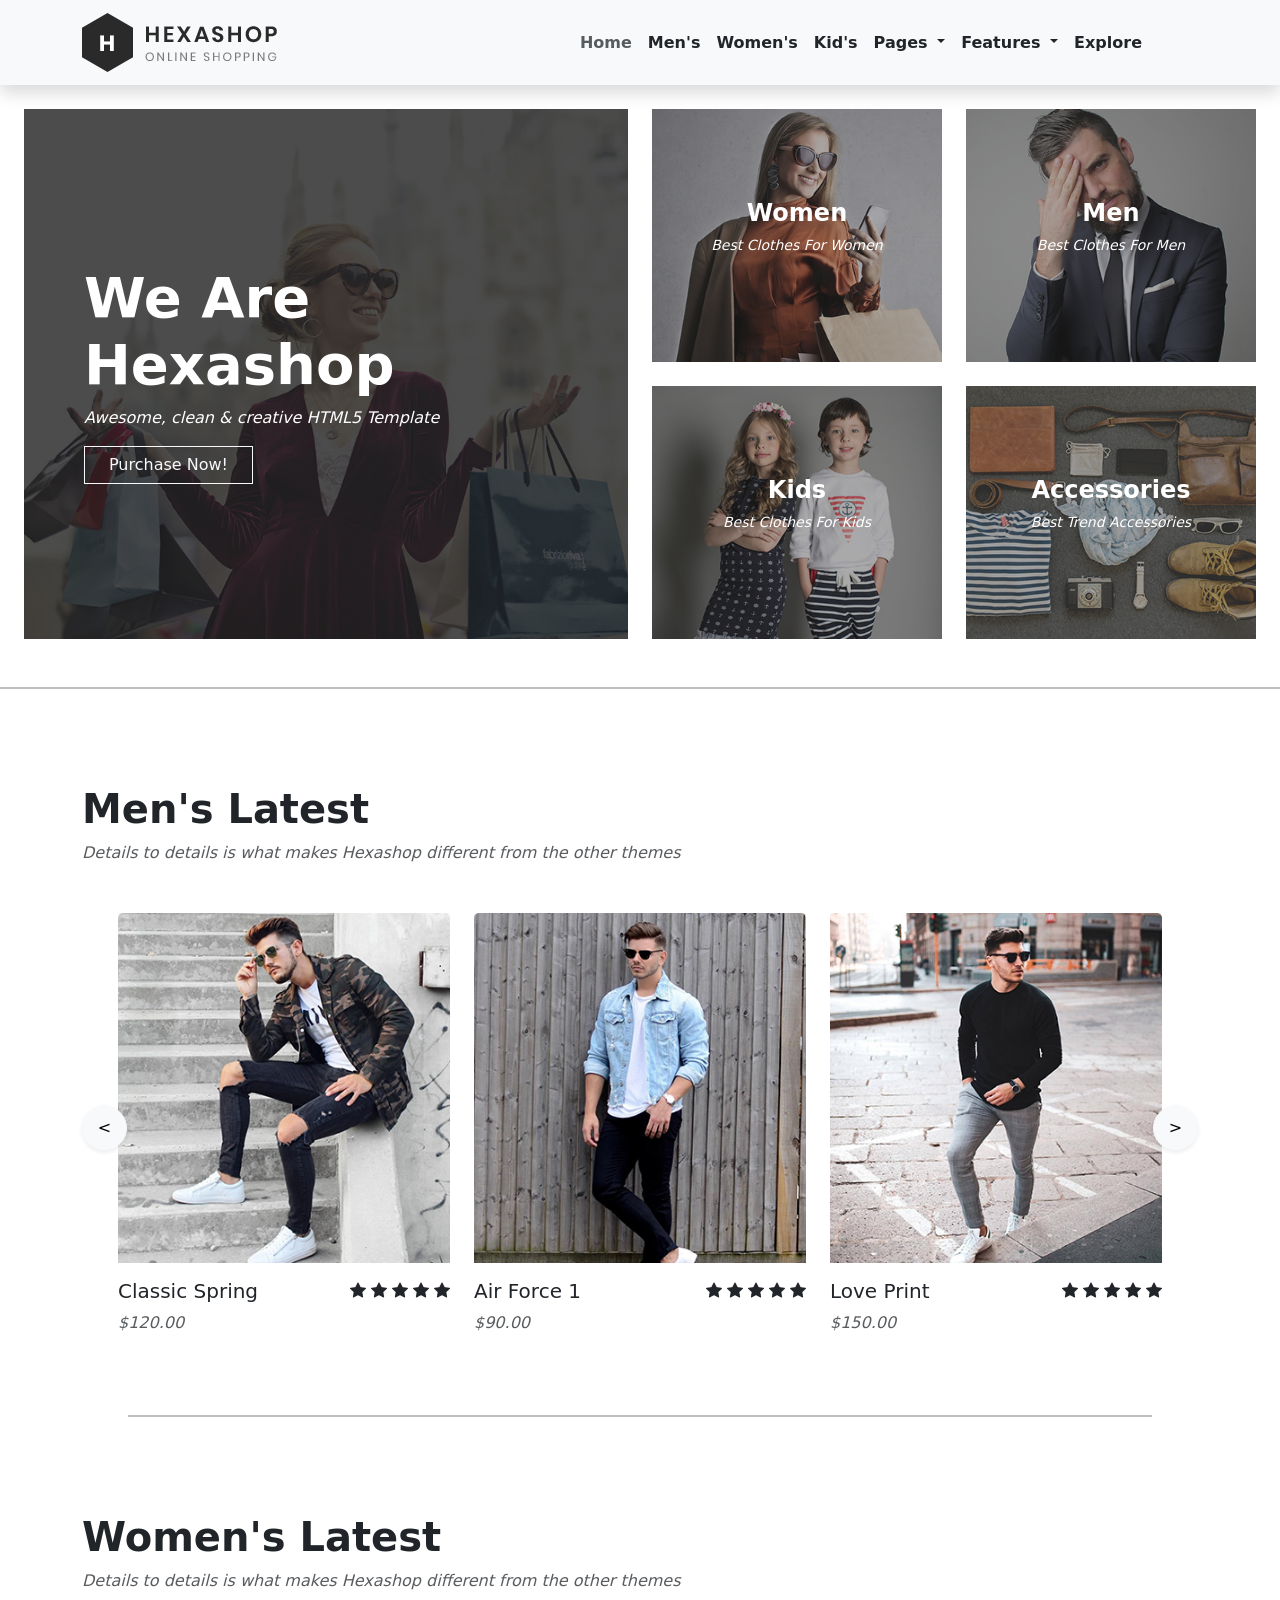
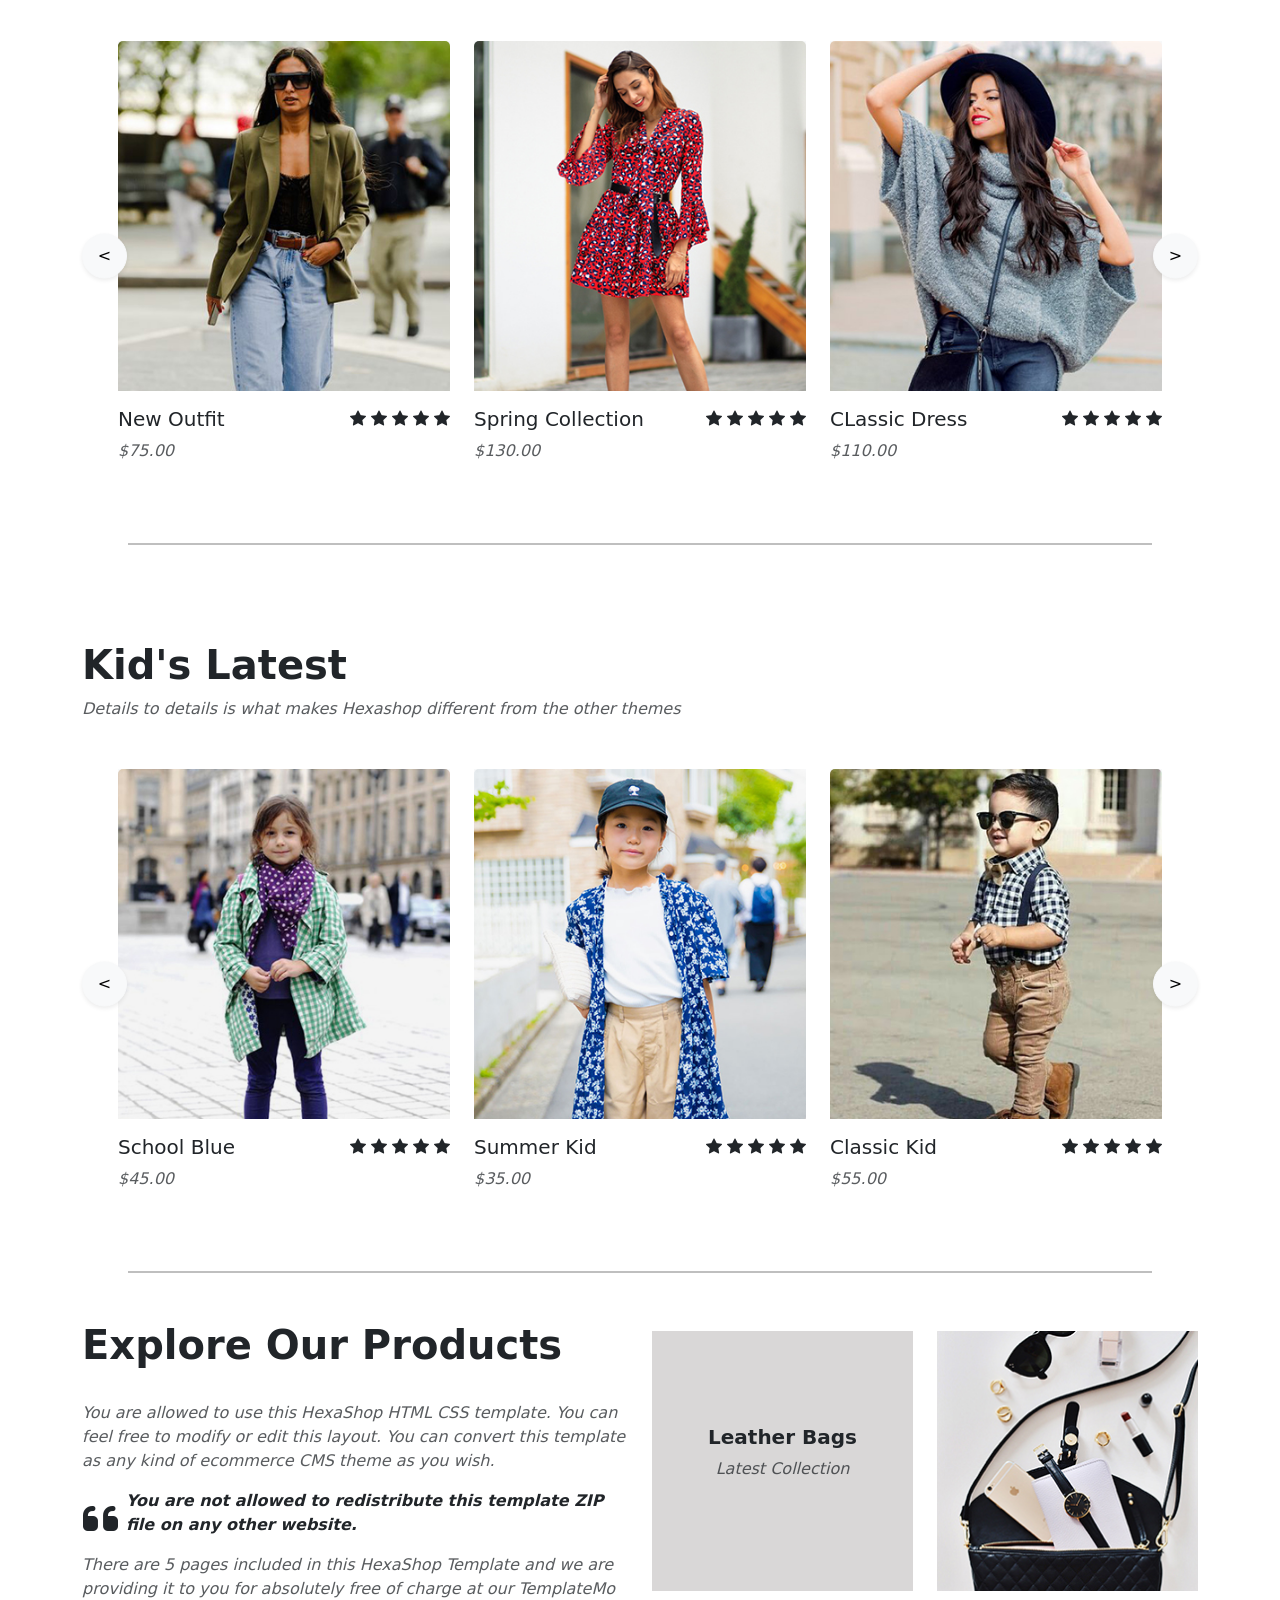
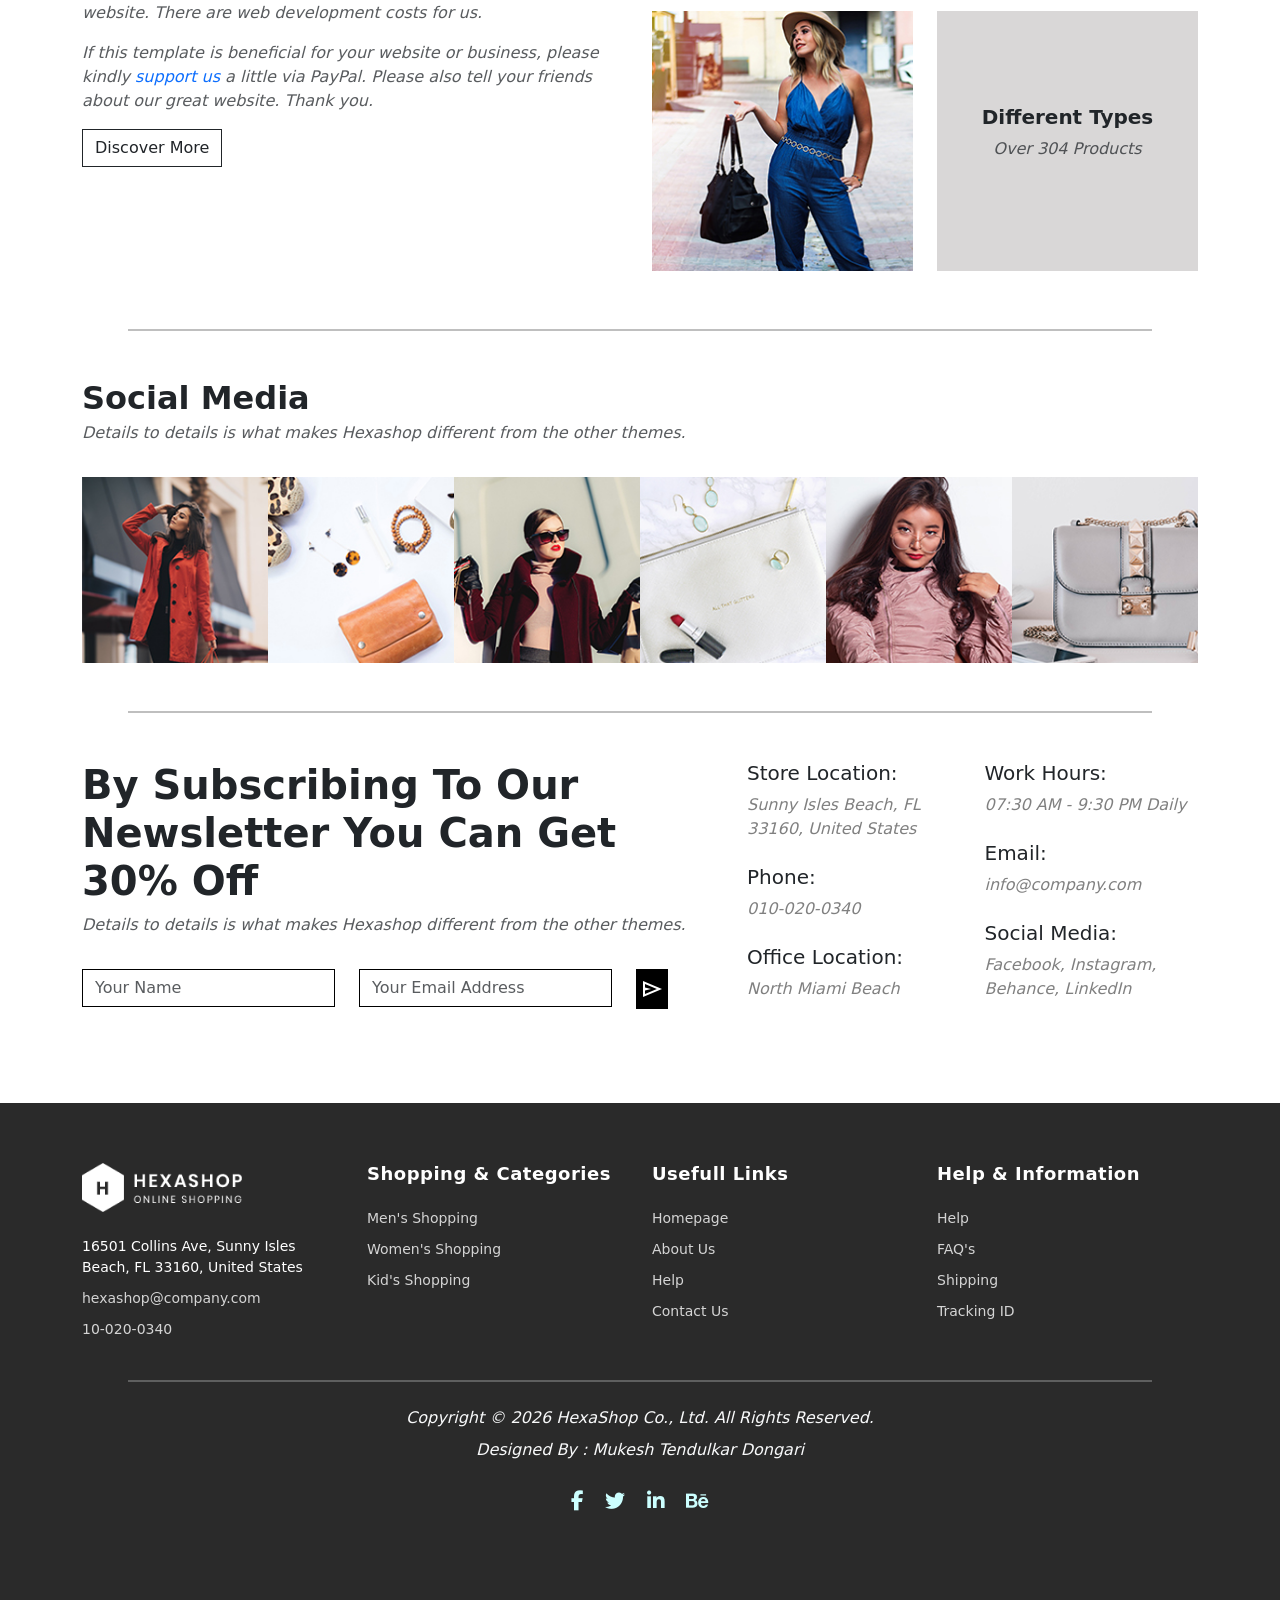
<file: index.html>
<!DOCTYPE html>
<html lang="en">
<head>
    <meta charset="UTF-8">
    <meta name="viewport" content="width=device-width, initial-scale=1.0">
    <title>Hexa Shop</title>
    <link rel="stylesheet" href="css/style.css">
    <!-- BOOTSTARP ICONS CDN -->
    <link rel="stylesheet" href="https://cdn.jsdelivr.net/npm/bootstrap-icons@1.13.1/font/bootstrap-icons.min.css">
    <link rel="stylesheet" href="https://cdnjs.cloudflare.com/ajax/libs/font-awesome/6.5.1/css/all.min.css">
    <link rel="stylesheet" href="https://fonts.googleapis.com/css2?family=Material+Symbols+Outlined:opsz,wght,FILL,GRAD@20..48,100..700,0..1,-50..200" />
    <link href="https://cdn.jsdelivr.net/npm/bootstrap@5.0.2/dist/css/bootstrap.min.css" rel="stylesheet" integrity="sha384-EVSTQN3/azprG1Anm3QDgpJLIm9Nao0Yz1ztcQTwFspd3yD65VohhpuuCOmLASjC" crossorigin="anonymous">
</head>
<body>

<!-- nav bar  -->
<nav class="navbar navbar-expand-md navbar-light bg-light sticky-top shadow">
    <div class="container">

    <div class="navbar-brand d-flex flex-column ">
      <img src="assets/images/logo.png" alt="logo">
  <!-- <span class="fw-bold fs-2">HEXASHOP</span> -->

  <!-- <small class="text-muted">ONLINE SHOPPING</small> -->
</div>

    <button class="navbar-toggler" type="button" data-bs-toggle="collapse" data-bs-target="#navbarNavDropdown" aria-controls="navbarNavDropdown" aria-expanded="false" aria-label="Toggle navigation">
      <span class="navbar-toggler-icon"></span>
    </button>

    <div class="collapse navbar-collapse" id="navbarNavDropdown">
        
      <ul class="navbar-nav ms-auto me-5">
        <li class="nav-item">
          <a class="nav-link text-muted fw-bold" aria-current="page" href="index.html">Home</a>
        </li>
        <li class="nav-item ">
          <a class="nav-link fw-bold text-dark" href="#menc">Men's</a>
        </li>
        <li class="nav-item">
          <a class="nav-link fw-bold text-dark" href="#womenc">Women's</a>
        </li>
        <li class="nav-item">
          <a class="nav-link fw-bold text-dark" href="#kidsc">Kid's</a>
        </li>
        
        <li class="nav-item dropdown">
          <a class="nav-link dropdown-toggle fw-bold text-dark" href="#" id="navbarDropdownMenuLink" role="button" data-bs-toggle="dropdown" aria-expanded="false">
            Pages
          </a>
          <ul class="dropdown-menu " aria-labelledby="navbarDropdownMenuLink">
            <li><a class="dropdown-item" href="about.html">About Us</a></li>
            <li><a class="dropdown-item" href="products.html">Products</a></li>
            <li><a class="dropdown-item" href="singleproduct.html">Single Products</a></li>
            <li><a class="dropdown-item" href="contact.html">Contact Us</a></li>
          </ul>
        </li>

        <li class="nav-item dropdown">
        <a class="nav-link dropdown-toggle fw-bold text-dark" href="#" data-bs-toggle="dropdown">
            Features
        </a>
        <ul class="dropdown-menu">
        <li><a class="dropdown-item" href="#">Feature Page 1</a></li>
        <li><a class="dropdown-item" href="#">Feature Page 2</a></li>
        <li><a class="dropdown-item" href="#">Feature Page 3</a></li>
        </ul>
        </li>
        <li class="nav-item ">
          <a class="nav-link fw-bold text-dark" href="#">Explore</a>
        </li>
      </ul>
    </div>
  </div>
</nav>

<!-- hero section -->
<div class="container-fluid mt-4 px-4 mb-5">
    <div class="row g-4">

        <div class="col-lg-6">
            <div class="banner-large d-flex flex-column justify-content-center">
                <div class="banner-content text-white">
                    <h1 class="fw-bold display-4">We Are Hexashop</h1>
                    <p class="fst-italic">Awesome, clean & creative HTML5 Template</p>
                    <button onclick="window.location.href='products.html';" class="btn btn-outline-light rounded-0 px-4">Purchase Now!</button>
                </div>
            </div>
        </div>

        <div class="col-lg-6">
            <div class="row g-4">

                <div class="col-12 col-md-6">
                    <div class="category women position-relative">
                        <div class="main-text text-white text-center">
                            <h4 class="fw-bold">Women</h4>
                            <p class="small">Best Clothes For Women</p>
                        </div>
                        <div class="category-hover">
                            <div class="inner">
                                <h5>Women</h5>
                                <p>Lorem ipsum dolor sit amet, consectetur adipiscing elit.</p>
                                <a href="products.html" class="btn-discover">Discover More</a>
                            </div>
                        </div>
                    </div>
                </div>

                <div class="col-12 col-md-6">
                    <div class="category men position-relative">
                        <div class="main-text text-white text-center">
                            <h4 class="fw-bold">Men</h4>
                            <p class="small">Best Clothes For Men</p>
                        </div>
                        <div class="category-hover">
                            <div class="inner">
                                <h5>Men</h5>
                                <p>Lorem ipsum dolor sit amet, consectetur adipiscing elit.</p>
                                <a href="products.html" class="btn-discover">Discover More</a>
                            </div>
                        </div>
                    </div>
                </div>

                <div class="col-12 col-md-6">
                    <div class="category kids position-relative">
                        <div class="main-text text-white text-center">
                            <h4 class="fw-bold">Kids</h4>
                            <p class="small">Best Clothes For Kids</p>
                        </div>
                        <div class="category-hover">
                            <div class="inner">
                                <h5>Kids</h5>
                                <p>Lorem ipsum dolor sit amet, consectetur adipiscing elit.</p>
                                <a href="products.html" class="btn-discover">Discover More</a>
                            </div>
                        </div>
                    </div>
                </div>

                <div class="col-12 col-md-6">
                    <div class="category accessories position-relative">
                        <div class="main-text text-white text-center">
                            <h4 class="fw-bold">Accessories</h4>
                            <p class="small">Best Trend Accessories</p>
                        </div>
                        <div class="category-hover">
                            <div class="inner">
                                <h5>Accessories</h5>
                                <p>Lorem ipsum dolor sit amet, consectetur adipiscing elit.</p>
                                <a href="products.html" class="btn-discover">Discover More</a>
                            </div>
                        </div>
                    </div>
                </div>

            </div>
        </div>

    </div>
</div>

<hr  id="menc" style="width: 100%;">

<!-- carousels  -->
<!-- men carousel -->
<section class="container my-5 ">
    <div class="mb-4">
        <h1 class="fw-bold pt-5">Men's Latest</h1>
        <p class="text-muted fst-italic">Details to details is what makes Hexashop different from the other themes</p>
    </div>
    <div class="position-relative px-md-4">
        <button class="btn btn-light shadow-sm position-absolute top-50 start-0 translate-middle-y z-3 rounded-circle nav-btn" onclick="scrollCarousel('track-men', -1)">&lt;</button>
        <div id="track-men" class="row flex-nowrap overflow-auto g-4 m-0 hide-scrollbar">
            <div class="col-12 col-md-6 col-lg-4 product-item">
              <div class="card h-100 border-0 product-card">
                <div class="img-wrapper">
                  <img src="assets/images/men-01.jpg" class="card-img-top">
                  <div class="hover-overlay d-flex justify-content-center gap-2">
                    <button class="btn btn-white"><i class="bi bi-eye"></i></button>
                    <button class="btn btn-white"><i class="bi bi-star"></i></button>
                    <button class="btn btn-white"><i class="bi bi-cart"></i></button>
                  </div>
                </div>
                <div class="row">
                  <div class="col"><div class="card-body px-0">
                  <h5>Classic Spring</h5>
                  <p class="text-muted">$120.00</p>
                </div>
              </div>
                  <div class="col-auto pt-3 product-star"><i class="bi bi-star-fill"></i>
                  <i class="bi bi-star-fill"></i>
                <i class="bi bi-star-fill"></i>
              <i class="bi bi-star-fill"></i>
            <i class="bi bi-star-fill"></i></div>
                </div>
              </div>
            </div>

            <div class="col-12 col-md-6 col-lg-4 product-item">
              <div class="card h-100 border-0 product-card">
                <div class="img-wrapper">
                  <img src="assets/images/men-02.jpg" class="card-img-top">
                  <div class="hover-overlay d-flex justify-content-center gap-2">
                    <button class="btn btn-white"><i class="bi bi-eye"></i></button>
                    <button class="btn btn-white"><i class="bi bi-star"></i></button>
                    <button class="btn btn-white"><i class="bi bi-cart"></i></button>
                  </div></div>
                  <div class="row">
                  <div class="col"><div class="card-body px-0">
                  <h5>Air Force 1</h5>
                  <p class="text-muted">$90.00</p>
                </div>
              </div>
              <div class="col-auto pt-3 product-star"><i class="bi bi-star-fill"></i>
                  <i class="bi bi-star-fill"></i>
                <i class="bi bi-star-fill"></i>
              <i class="bi bi-star-fill"></i>
            <i class="bi bi-star-fill"></i></div>
                </div>
              </div>
            </div>

            <div class="col-12 col-md-6 col-lg-4 product-item">
              <div class="card h-100 border-0 product-card">
                <div class="img-wrapper">
                  <img src="assets/images/men-03.jpg" class="card-img-top">
                  <div class="hover-overlay d-flex justify-content-center gap-2">
                    <button class="btn btn-white"><i class="bi bi-eye"></i></button>
                    <button class="btn btn-white"><i class="bi bi-star"></i></button>
                    <button class="btn btn-white"><i class="bi bi-cart"></i></button>
                  </div></div><div class="row">
                  <div class="col"><div class="card-body px-0">
                  <h5>Love Print</h5>
                  <p class="text-muted">$150.00</p>
                </div>
              </div>
              <div class="col-auto pt-3 product-star"><i class="bi bi-star-fill"></i>
                  <i class="bi bi-star-fill"></i>
                <i class="bi bi-star-fill"></i>
              <i class="bi bi-star-fill"></i>
            <i class="bi bi-star-fill"></i></div>
                </div>
              </div>
            </div>


            <div class="col-12 col-md-6 col-lg-4 product-item">
              <div class="card h-100 border-0 product-card">
                <div class="img-wrapper">
                  <img src="assets/images/men-01.jpg" class="card-img-top">
                  <div class="hover-overlay d-flex justify-content-center gap-2">
                    <button class="btn btn-white"><i class="bi bi-eye"></i></button>
                    <button class="btn btn-white"><i class="bi bi-star"></i></button>
                    <button class="btn btn-white"><i class="bi bi-cart"></i></button>
                  </div>
                </div>
                <div class="row">
                  <div class="col"><div class="card-body px-0">
                  <h5>Classic Spring</h5>
                  <p class="text-muted">$120.00</p>
                </div>
              </div>
                  <div class="col-auto pt-3 product-star"><i class="bi bi-star-fill"></i>
                  <i class="bi bi-star-fill"></i>
                <i class="bi bi-star-fill"></i>
              <i class="bi bi-star-fill"></i>
            <i class="bi bi-star-fill"></i></div>
                </div>
              </div>
            </div>

            <div class="col-12 col-md-6 col-lg-4 product-item">
              <div class="card h-100 border-0 product-card">
                <div class="img-wrapper">
                  <img src="assets/images/men-02.jpg" class="card-img-top">
                  <div class="hover-overlay d-flex justify-content-center gap-2">
                    <button class="btn btn-white"><i class="bi bi-eye"></i></button>
                    <button class="btn btn-white"><i class="bi bi-star"></i></button>
                    <button class="btn btn-white"><i class="bi bi-cart"></i></button>
                  </div></div>
                  <div class="row">
                  <div class="col"><div class="card-body px-0">
                  <h5>Air Force 1</h5>
                  <p class="text-muted">$90.00</p>
                </div>
              </div>
              <div class="col-auto pt-3 product-star"><i class="bi bi-star-fill"></i>
                  <i class="bi bi-star-fill"></i>
                <i class="bi bi-star-fill"></i>
              <i class="bi bi-star-fill"></i>
            <i class="bi bi-star-fill"></i></div>
                </div>
              </div>
            </div>

            <div class="col-12 col-md-6 col-lg-4 product-item">
              <div class="card h-100 border-0 product-card">
                <div class="img-wrapper">
                  <img src="assets/images/men-03.jpg" class="card-img-top">
                  <div class="hover-overlay d-flex justify-content-center gap-2">
                    <button class="btn btn-white"><i class="bi bi-eye"></i></button>
                    <button class="btn btn-white"><i class="bi bi-star"></i></button>
                    <button class="btn btn-white"><i class="bi bi-cart"></i></button>
                  </div></div><div class="row">
                  <div class="col"><div class="card-body px-0">
                  <h5>Love Print</h5>
                  <p class="text-muted">$150.00</p>
                </div>
              </div>
              <div class="col-auto pt-3 product-star"><i class="bi bi-star-fill"></i>
                  <i class="bi bi-star-fill"></i>
                <i class="bi bi-star-fill"></i>
              <i class="bi bi-star-fill"></i>
            <i class="bi bi-star-fill"></i></div>
                </div>
              </div>
            </div>

        </div>
        <button class="btn btn-light shadow-sm position-absolute top-50 end-0 translate-middle-y z-3 rounded-circle nav-btn" onclick="scrollCarousel('track-men', 1)">&gt;</button>
    </div>
</section>

<hr  id="womenc">

<!-- women carousel -->
<section class="container my-5" >
    <div class="mb-4">
      <h1 class="fw-bold pt-5">Women's Latest</h1>
      <p class="text-muted fst-italic">Details to details is what makes Hexashop different from the other themes</p>
    </div>
    <div class="position-relative px-md-4">
        <button class="btn btn-light shadow-sm position-absolute top-50 start-0 translate-middle-y z-3 rounded-circle nav-btn" onclick="scrollCarousel('track-women', -1)">&lt;</button>
        <div id="track-women" class="row flex-nowrap overflow-auto g-4 m-0 hide-scrollbar">
            <div class="col-12 col-md-6 col-lg-4 product-item">
              <div class="card h-100 border-0 product-card">
                <div class="img-wrapper">
                  <img src="assets/images/women-01.jpg" class="card-img-top">
                  <div class="hover-overlay d-flex justify-content-center gap-2">
                    <button class="btn btn-white"><i class="bi bi-eye"></i></button>
                    <button class="btn btn-white"><i class="bi bi-star"></i></button>
                    <button class="btn btn-white"><i class="bi bi-cart"></i></button>
                  </div></div><div class="row">
                  <div class="col"><div class="card-body px-0">
                  <h5>New Outfit</h5>
                  <p class="text-muted">$75.00</p>
                </div>
              </div>
              <div class="col-auto pt-3 product-star"><i class="bi bi-star-fill"></i>
                  <i class="bi bi-star-fill"></i>
                <i class="bi bi-star-fill"></i>
              <i class="bi bi-star-fill"></i>
            <i class="bi bi-star-fill"></i></div>
                </div>
              </div>
            </div>
            <div class="col-12 col-md-6 col-lg-4 product-item">
              <div class="card h-100 border-0 product-card">
                <div class="img-wrapper">
                  <img src="assets/images/women-02.jpg" class="card-img-top">
                  <div class="hover-overlay d-flex justify-content-center gap-2">
                    <button class="btn btn-white"><i class="bi bi-eye"></i></button>
                    <button class="btn btn-white"><i class="bi bi-star"></i></button>
                    <button class="btn btn-white"><i class="bi bi-cart"></i></button>
                  </div>
                </div>
                <div class="row">
                  <div class="col"><div class="card-body px-0">
                  <h5>Spring Collection</h5>
                  <p class="text-muted">$130.00</p>
                </div>
              </div>
              <div class="col-auto pt-3 product-star"><i class="bi bi-star-fill"></i>
                  <i class="bi bi-star-fill"></i>
                <i class="bi bi-star-fill"></i>
              <i class="bi bi-star-fill"></i>
            <i class="bi bi-star-fill"></i></div>
                </div>
              </div>
            </div>

            <div class="col-12 col-md-6 col-lg-4 product-item">
              <div class="card h-100 border-0 product-card">
                <div class="img-wrapper">
                  <img src="assets/images/women-03.jpg" class="card-img-top">
                  <div class="hover-overlay d-flex justify-content-center gap-2">
                    <button class="btn btn-white"><i class="bi bi-eye"></i></button>
                    <button class="btn btn-white"><i class="bi bi-star"></i></button>
                    <button class="btn btn-white"><i class="bi bi-cart"></i></button>
                  </div></div>
                  <div class="row">
                  <div class="col"><div class="card-body px-0">
                  <h5>CLassic Dress</h5>
                  <p class="text-muted">$110.00</p>
                </div>
              </div>
              <div class="col-auto pt-3 product-star"><i class="bi bi-star-fill"></i>
                  <i class="bi bi-star-fill"></i>
                <i class="bi bi-star-fill"></i>
              <i class="bi bi-star-fill"></i>
            <i class="bi bi-star-fill"></i></div>
                </div>
              </div>
            </div>
              
            <div class="col-12 col-md-6 col-lg-4 product-item">
              <div class="card h-100 border-0 product-card">
                <div class="img-wrapper">
                  <img src="assets/images/women-01.jpg" class="card-img-top">
                  <div class="hover-overlay d-flex justify-content-center gap-2">
                    <button class="btn btn-white"><i class="bi bi-eye"></i></button>
                    <button class="btn btn-white"><i class="bi bi-star"></i></button>
                    <button class="btn btn-white"><i class="bi bi-cart"></i></button>
                  </div></div><div class="row">
                  <div class="col"><div class="card-body px-0">
                  <h5>New Outfit</h5>
                  <p class="text-muted">$75.00</p>
                </div>
              </div>
              <div class="col-auto pt-3 product-star"><i class="bi bi-star-fill"></i>
                  <i class="bi bi-star-fill"></i>
                <i class="bi bi-star-fill"></i>
              <i class="bi bi-star-fill"></i>
            <i class="bi bi-star-fill"></i></div>
                </div>
              </div>
            </div>
            <div class="col-12 col-md-6 col-lg-4 product-item">
              <div class="card h-100 border-0 product-card">
                <div class="img-wrapper">
                  <img src="assets/images/women-02.jpg" class="card-img-top">
                  <div class="hover-overlay d-flex justify-content-center gap-2">
                    <button class="btn btn-white"><i class="bi bi-eye"></i></button>
                    <button class="btn btn-white"><i class="bi bi-star"></i></button>
                    <button class="btn btn-white"><i class="bi bi-cart"></i></button>
                  </div>
                </div>
                <div class="row">
                  <div class="col"><div class="card-body px-0">
                  <h5>Spring Collection</h5>
                  <p class="text-muted">$130.00</p>
                </div>
              </div>
              <div class="col-auto pt-3 product-star"><i class="bi bi-star-fill"></i>
                  <i class="bi bi-star-fill"></i>
                <i class="bi bi-star-fill"></i>
              <i class="bi bi-star-fill"></i>
            <i class="bi bi-star-fill"></i></div>
                </div>
              </div>
            </div>

            <div class="col-12 col-md-6 col-lg-4 product-item">
              <div class="card h-100 border-0 product-card">
                <div class="img-wrapper">
                  <img src="assets/images/women-03.jpg" class="card-img-top">
                  <div class="hover-overlay d-flex justify-content-center gap-2">
                    <button class="btn btn-white"><i class="bi bi-eye"></i></button>
                    <button class="btn btn-white"><i class="bi bi-star"></i></button>
                    <button class="btn btn-white"><i class="bi bi-cart"></i></button>
                  </div></div>
                  <div class="row">
                  <div class="col"><div class="card-body px-0">
                  <h5>CLassic Dress</h5>
                  <p class="text-muted">$110.00</p>
                </div>
              </div>
              <div class="col-auto pt-3 product-star"><i class="bi bi-star-fill"></i>
                  <i class="bi bi-star-fill"></i>
                <i class="bi bi-star-fill"></i>
              <i class="bi bi-star-fill"></i>
            <i class="bi bi-star-fill"></i></div>
                </div>
              </div>
            </div>
        </div>
        <button class="btn btn-light shadow-sm position-absolute top-50 end-0 translate-middle-y z-3 rounded-circle nav-btn" onclick="scrollCarousel('track-women', 1)">&gt;</button>
    </div>
</section>

<hr  id="kidsc">

<!-- kids carousel -->
<section class="container my-5">
    <div class="mb-4">
      <h1 class="fw-bold pt-5">Kid's Latest</h1>
      <p class="text-muted fst-italic">Details to details is what makes Hexashop different from the other themes</p>
    </div>
    <div class="position-relative px-md-4">
        <button class="btn btn-light shadow-sm position-absolute top-50 start-0 translate-middle-y z-3 rounded-circle nav-btn" onclick="scrollCarousel('track-kids', -1)">&lt;</button>
        <div id="track-kids" class="row flex-nowrap overflow-auto g-4 m-0 hide-scrollbar">
            <div class="col-12 col-md-6 col-lg-4 product-item">
              <div class="card h-100 border-0 product-card">
                <div class="img-wrapper">
                  <img src="assets/images/kid-01.jpg" class="card-img-top">
                  <div class="hover-overlay d-flex justify-content-center gap-2">
                    <button class="btn btn-white"><i class="bi bi-eye"></i></button>
                    <button class="btn btn-white"><i class="bi bi-star"></i></button>
                    <button class="btn btn-white"><i class="bi bi-cart"></i></button>
                  </div>
                </div>
                <div class="row">
                  <div class="col"><div class="card-body px-0">
                  <h5>School Blue</h5>
                  <p class="text-muted">$45.00</p>
                </div>
              </div>
                  <div class="col-auto pt-3 product-star"><i class="bi bi-star-fill"></i>
                  <i class="bi bi-star-fill"></i>
                <i class="bi bi-star-fill"></i>
              <i class="bi bi-star-fill"></i>
            <i class="bi bi-star-fill"></i></div>
                </div>
              </div>
            </div>
            <div class="col-12 col-md-6 col-lg-4 product-item">
              <div class="card h-100 border-0 product-card">
                <div class="img-wrapper">
                  <img src="assets/images/kid-02.jpg" class="card-img-top">
                  <div class="hover-overlay d-flex justify-content-center gap-2">
                    <button class="btn btn-white"><i class="bi bi-eye"></i></button>
                    <button class="btn btn-white"><i class="bi bi-star"></i></button>
                    <button class="btn btn-white"><i class="bi bi-cart"></i></button>
                  </div>
                </div>
                <div class="row">
                  <div class="col"><div class="card-body px-0">
                  <h5>Summer Kid</h5>
                  <p class="text-muted">$35.00</p>
                </div>
              </div>
                  <div class="col-auto pt-3 product-star"><i class="bi bi-star-fill"></i>
                  <i class="bi bi-star-fill"></i>
                <i class="bi bi-star-fill"></i>
              <i class="bi bi-star-fill"></i>
            <i class="bi bi-star-fill"></i></div>
                </div>
              </div>
            </div>
            <div class="col-12 col-md-6 col-lg-4 product-item">
              <div class="card h-100 border-0 product-card">
                <div class="img-wrapper">
                  <img src="assets/images/kid-03.jpg" class="card-img-top">
                  <div class="hover-overlay d-flex justify-content-center gap-2">
                    <button class="btn btn-white"><i class="bi bi-eye"></i></button>
                    <button class="btn btn-white"><i class="bi bi-star"></i></button>
                    <button class="btn btn-white"><i class="bi bi-cart"></i></button>
                  </div>
                </div>
                <div class="row">
                  <div class="col"><div class="card-body px-0">
                  <h5>Classic Kid</h5>
                  <p class="text-muted">$55.00</p>
                </div>
              </div>
                  <div class="col-auto pt-3 product-star"><i class="bi bi-star-fill"></i>
                  <i class="bi bi-star-fill"></i>
                <i class="bi bi-star-fill"></i>
              <i class="bi bi-star-fill"></i>
            <i class="bi bi-star-fill"></i></div>
                </div>
              </div>
            </div>

            <div class="col-12 col-md-6 col-lg-4 product-item">
              <div class="card h-100 border-0 product-card">
                <div class="img-wrapper">
                  <img src="assets/images/kid-01.jpg" class="card-img-top">
                  <div class="hover-overlay d-flex justify-content-center gap-2">
                    <button class="btn btn-white"><i class="bi bi-eye"></i></button>
                    <button class="btn btn-white"><i class="bi bi-star"></i></button>
                    <button class="btn btn-white"><i class="bi bi-cart"></i></button>
                  </div>
                </div>
                <div class="row">
                  <div class="col"><div class="card-body px-0">
                  <h5>School Blue</h5>
                  <p class="text-muted">$45.00</p>
                </div>
              </div>
                  <div class="col-auto pt-3 product-star"><i class="bi bi-star-fill"></i>
                  <i class="bi bi-star-fill"></i>
                <i class="bi bi-star-fill"></i>
              <i class="bi bi-star-fill"></i>
            <i class="bi bi-star-fill"></i></div>
                </div>
              </div>
            </div>
            <div class="col-12 col-md-6 col-lg-4 product-item">
              <div class="card h-100 border-0 product-card">
                <div class="img-wrapper">
                  <img src="assets/images/kid-02.jpg" class="card-img-top">
                  <div class="hover-overlay d-flex justify-content-center gap-2">
                    <button class="btn btn-white"><i class="bi bi-eye"></i></button>
                    <button class="btn btn-white"><i class="bi bi-star"></i></button>
                    <button class="btn btn-white"><i class="bi bi-cart"></i></button>
                  </div>
                </div>
                <div class="row">
                  <div class="col"><div class="card-body px-0">
                  <h5>Summer Kid</h5>
                  <p class="text-muted">$35.00</p>
                </div>
              </div>
                  <div class="col-auto pt-3 product-star"><i class="bi bi-star-fill"></i>
                  <i class="bi bi-star-fill"></i>
                <i class="bi bi-star-fill"></i>
              <i class="bi bi-star-fill"></i>
            <i class="bi bi-star-fill"></i></div>
                </div>
              </div>
            </div>
            <div class="col-12 col-md-6 col-lg-4 product-item">
              <div class="card h-100 border-0 product-card">
                <div class="img-wrapper">
                  <img src="assets/images/kid-03.jpg" class="card-img-top">
                  <div class="hover-overlay d-flex justify-content-center gap-2">
                    <button class="btn btn-white"><i class="bi bi-eye"></i></button>
                    <button class="btn btn-white"><i class="bi bi-star"></i></button>
                    <button class="btn btn-white"><i class="bi bi-cart"></i></button>
                  </div>
                </div>
                <div class="row">
                  <div class="col"><div class="card-body px-0">
                  <h5>Classic Kid</h5>
                  <p class="text-muted">$55.00</p>
                </div>
              </div>
                  <div class="col-auto pt-3 product-star"><i class="bi bi-star-fill"></i>
                  <i class="bi bi-star-fill"></i>
                <i class="bi bi-star-fill"></i>
              <i class="bi bi-star-fill"></i>
            <i class="bi bi-star-fill"></i></div>
                </div>
              </div>
            </div>

        </div>
        <button class="btn btn-light shadow-sm position-absolute top-50 end-0 translate-middle-y z-3 rounded-circle nav-btn" onclick="scrollCarousel('track-kids', 1)">&gt;</button>
    </div>
</section>

<hr>

<!-- explore our products section -->
<div class="container mt-5 mb-5 explore">
<div class="row">
  <!-- left col -->

    <div class="col-lg-6">
        <h1 class="fw-bold pb-4">Explore Our Products</h1>

        <p class="text-muted">You are allowed to use this HexaShop HTML CSS template. You can feel free to modify or edit this layout. You can convert this template as any kind of ecommerce CMS theme as you wish. 
        </p>
        <div class="d-flex">
          <span class="fs-1"><i class="fa-solid fa-quote-right fa-rotate-180"></i></span>
          <p class="text-dark fw-bold ps-2 fst-italic">
            You are not allowed to redistribute this template ZIP file on any other website.
          </p>
        </div>
        
        <p class="text-muted">There are 5 pages included in this HexaShop Template and we are providing it to you for absolutely free of charge at our TemplateMo website. There are web development costs for us.</p>
        
        <p class="text-muted">
        If this template is beneficial for your website or business, please kindly <span><a href="https://github.com/mukeshtendulkardongari" target="_blank" class="text-decoration-none text-primary ">support us</a></span> a little via PayPal. Please also tell your friends about our great website. Thank you.
        </p>
        <button onclick="window.location.href='about.html';" type="button" class="btn btn-outline-dark discover-btn">Discover More</button>
    </div>
    <!-- right col -->
    <!-- 4 boxes -->
    <div class="col-lg-6">
        <div class="row">

            <div class="col-lg-6 col-md-12">
                <div class="category2 leatherbag">
                <h5 class="fw-bold text-dark">Leather Bags</h5>
                <p class="text-muted fst-italic">Latest Collection</p>
            </div>
            </div>

            <div class="col-lg-6 col-md-12">
                <div class="category2 expwomen">
                </div>
            </div>

            <div class="col-lg-6 col-md-12">
                <div class="category2 expbag">
                </div>
            </div>

            <div class="col-lg-6 col-md-12">
                <div class="category2 different">
                <h5 class="fw-bold text-dark">Different Types</h5>
                <p class="text-muted fst-italic">Over 304 Products</p>
                </div>
            </div>
        </div>
    </div>
</div>
</div>

<hr>

<!-- social media  -->

<section class="social-media-section mb-5 pt-5">
    <div class="container mb-3">
        <div class="row">
            <div class="col-lg-12">
                <div class="section-heading">
                    <h2 class="fw-bold text-dark mb-1">Social Media</h2>
                    <p class="text-muted fst-italic">Details to details is what makes Hexashop different from the other themes.</p>
                </div>
            </div>
        </div>
    </div>

    <div class="container">
        <div class="row g-0">
            <div class="col-2">
                <div class="social-box">
                    <img src="assets/images/instagram-01.jpg" alt="Social 1">
                    <div class="social-overlay">
                        <div class="overlay-content">
                            <h6>Fashion</h6>
                            <i class="bi bi-instagram"></i>
                        </div>
                    </div>
                </div>
            </div>
            <div class="col-2">
                <div class="social-box">
                    <img src="assets/images/instagram-02.jpg" alt="Social 2">
                    <div class="social-overlay">
                        <div class="overlay-content">
                            <h6>New Style</h6>
                            <i class="bi bi-instagram"></i>
                        </div>
                    </div>
                </div>
            </div>
            <div class="col-2">
                <div class="social-box">
                    <img src="assets/images/instagram-03.jpg" alt="Social 3">
                    <div class="social-overlay">
                        <div class="overlay-content">
                            <h6>Brand</h6>
                            <i class="bi bi-instagram"></i>
                        </div>
                    </div>
                </div>
            </div>
            <div class="col-2">
                <div class="social-box">
                    <img src="assets/images/instagram-04.jpg" alt="Social 4">
                    <div class="social-overlay">
                        <div class="overlay-content">
                            <h6>Makeup</h6>
                            <i class="bi bi-instagram"></i>
                        </div>
                    </div>
                </div>
            </div>
            <div class="col-2">
                <div class="social-box">
                    <img src="assets/images/instagram-05.jpg" alt="Social 5">
                    <div class="social-overlay">
                        <div class="overlay-content">
                            <h6>Leather</h6>
                            <i class="bi bi-instagram"></i>
                        </div>
                    </div>
                </div>
            </div>
            <div class="col-2">
                <div class="social-box">
                    <img src="assets/images/instagram-06.jpg" alt="Social 6">
                    <div class="social-overlay">
                        <div class="overlay-content">
                            <h6>Bag</h6>
                            <i class="bi bi-instagram"></i>
                        </div>
                    </div>
                </div>
            </div>
        </div>
    </div>
</section>

<hr>

<!-- newsletter section -->
<div class="container mt-5">
  <div class="row">

    <!-- left column forms and button-->
    <div class="col-lg-7 col-md-12 pb-5">
     <h1 class="fw-bold">By Subscribing To Our Newsletter You Can Get 30% Off</h1>
     <p class="fst-italic text-muted pb-3">Details to details is what makes Hexashop different from the other themes.</p>

     <div class="row">

     <div class="col-12 col-lg-5 pb-4">
      <input type="text" class="form-control form-cont" placeholder="Your Name">
     </div>

     <div class="col-12 col-lg-5 pb-4">
      <input type="text" class="form-control form-cont" placeholder="Your Email Address">
     </div>

     <div class="col-12 col-lg-1">
        <button class="telegram-btn p-1 btn w-100 w-lg-auto" aria-label="Subscribe to newsletter">
    <span class="material-symbols-outlined">send</span></button>
    </div>
    </div>

    </div>


    <!-- right column contents-->
    <div class="col-12 col-lg-5">
      <div class="row">

        <div class="col-6">
          <div class="mb-4">
            <h5 class="news-title">Store Location:</h5>
            <p class="news-p">Sunny Isles Beach, FL 33160, United States</p>
          </div>
          <div class="mb-4">
            <h5 class="news-title">Phone:</h5>
            <p class="news-p">010-020-0340</p>
          </div>
          <div class="mb-4">
            <h5 class="news-title">Office Location:</h5>
            <p class="news-p">North Miami Beach</p>
          </div>
        </div>

        <div class="col-6">
          <div class="mb-4">
            <h5 class="news-title">Work Hours:</h5>
            <p class="news-p">07:30 AM - 9:30 PM Daily</p>
          </div>
          <div class="mb-4">
            <h5 class="news-title">Email:</h5>
            <p class="news-p">info@company.com</p>
          </div>
          <div class="mb-4">
            <h5 class="news-title">Social Media:</h5>
            <p class="news-p">Facebook, Instagram, Behance, LinkedIn</p>
          </div>
        </div>

      </div>
    </div>
  </div> 
</div>

<!-- footer -->
 <!-- footer part 1 -->

<footer class="text-light mt-4 py-6">
  <div class=" container">
    <div class="row">
    <div class="col-lg-3 col-md-12 mb-4 footer-col">
          <div class="footer-logo mb-4">
          <img src="assets/images/white-logo.png" alt="Hexashop" class="img-fluid">
          </div>
      <ul class="list-unstyled footer-links">
        <li>16501 Collins Ave, Sunny Isles Beach, FL 33160, United States</li>
        <li><a href="mailto:hexashop@company.com">hexashop@company.com</a></li>
        <li><a href="tel:010200340">10-020-0340</a></li>
      </ul>
    </div>
    <div class="col-lg-3 col-md-12 mb-4 footer-col">
      <h6>Shopping & Categories</h6>
      <ul class="list-unstyled footer-links">
        <li><a href="#">Men's Shopping</a></li>
        <li><a href="#">Women's Shopping</a></li>
        <li><a href="#">Kid's Shopping</a></li>
      </ul>
    </div>
    <div class="col-lg-3 col-md-12 mb-4 footer-col">
      <h6>Usefull Links</h6>
      <ul class="list-unstyled footer-links">
        <li><a href="#">Homepage</a></li>
        <li><a href="#">About Us</a></li>
        <li><a href="#">Help</a></li>
        <li><a href="#">Contact Us</a></li>
      </ul>
    </div>
    <div class="col-lg-3 col-md-12 mb-4 footer-col">
      <h6>Help & Information</h6>
      <ul class="list-unstyled footer-links">
        <li><a href="#">Help</a></li>
        <li><a href="#">FAQ's</a></li>
        <li><a href="#">Shipping</a></li>
        <li><a href="#">Tracking ID</a></li>
      </ul>
    </div>


    </div>
  </div>

  <hr class="border-light">
  <!-- footer part 2 -->
  <div class="row align-items-center py-4">
    <div class="col-lg-12 text-center">
    <p class="mb-2">Copyright © 2026 HexaShop Co., Ltd. All Rights Reserved.</p>
    <p class="mb-4">Designed By : <a href="https://github.com/mukeshtendulkardongari" target="_blank" class="text-decoration-none text-light ">Mukesh Tendulkar Dongari</a></p>

    <ul class="list-inline mb-0 footer-social">
      <li class="list-inline-item mx-2"><a href="https://www.linkedin.com/in/mukesh-tendulkar-dongari-3a05ab292/" target="_blank"><i class="fa-brands fa-facebook-f"></i></a></li>
      <li class="list-inline-item mx-2"><a href="https://www.linkedin.com/in/mukesh-tendulkar-dongari-3a05ab292/" target="_blank"><i class="fa-brands fa-twitter"></i></a></li>
      <li class="list-inline-item mx-2"><a href="https://www.linkedin.com/in/mukesh-tendulkar-dongari-3a05ab292/" target="_blank"><i class="fa-brands fa-linkedin-in"></i></a></li>
      <li class="list-inline-item mx-2"><a href="https://www.linkedin.com/in/mukesh-tendulkar-dongari-3a05ab292/" target="_blank"><i class="fa-brands fa-behance"></i></a></li>
    </ul>
</div>
  </div>
</footer>
<script src="js/script.js"></script>
<script src="https://cdn.jsdelivr.net/npm/bootstrap@5.0.2/dist/js/bootstrap.bundle.min.js" integrity="sha384-MrcW6ZMFYlzcLA8Nl+NtUVF0sA7MsXsP1UyJoMp4YLEuNSfAP+JcXn/tWtIaxVXM" crossorigin="anonymous"></script>
</body>
</html>
</file>
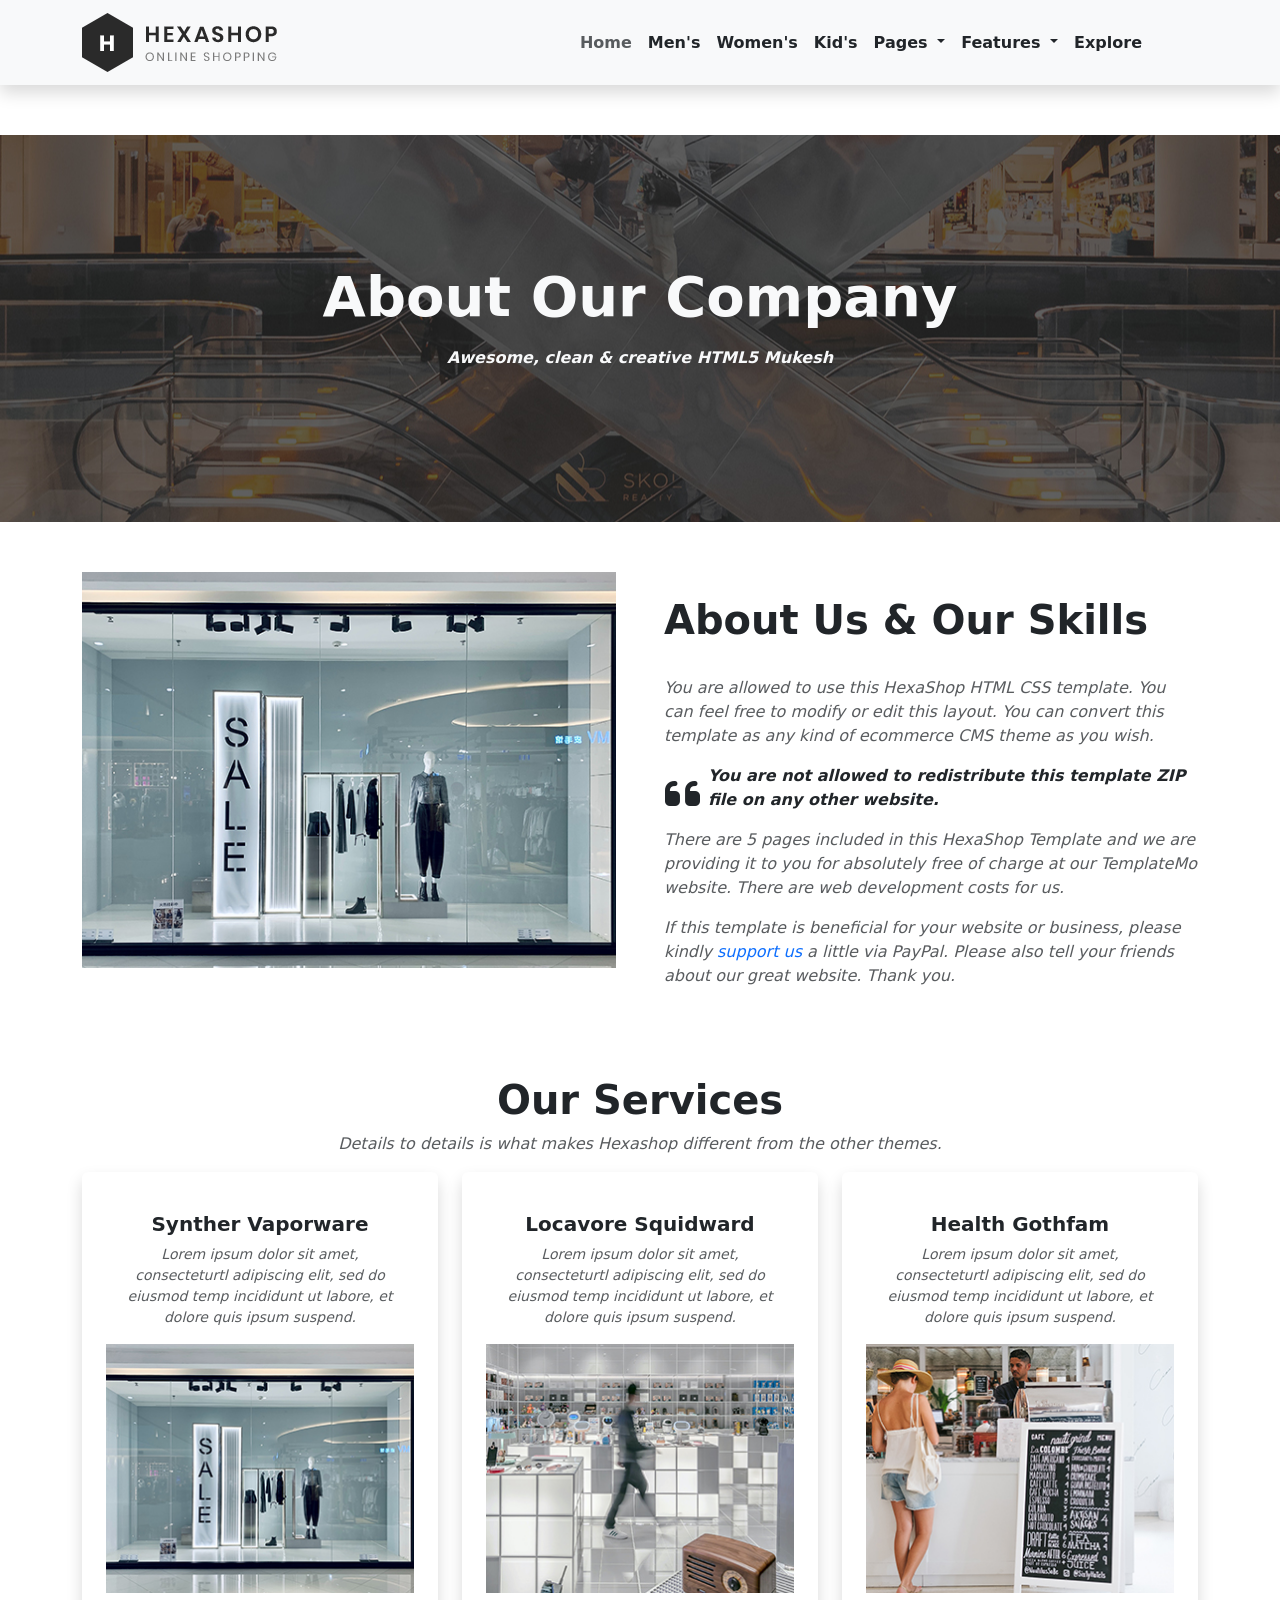
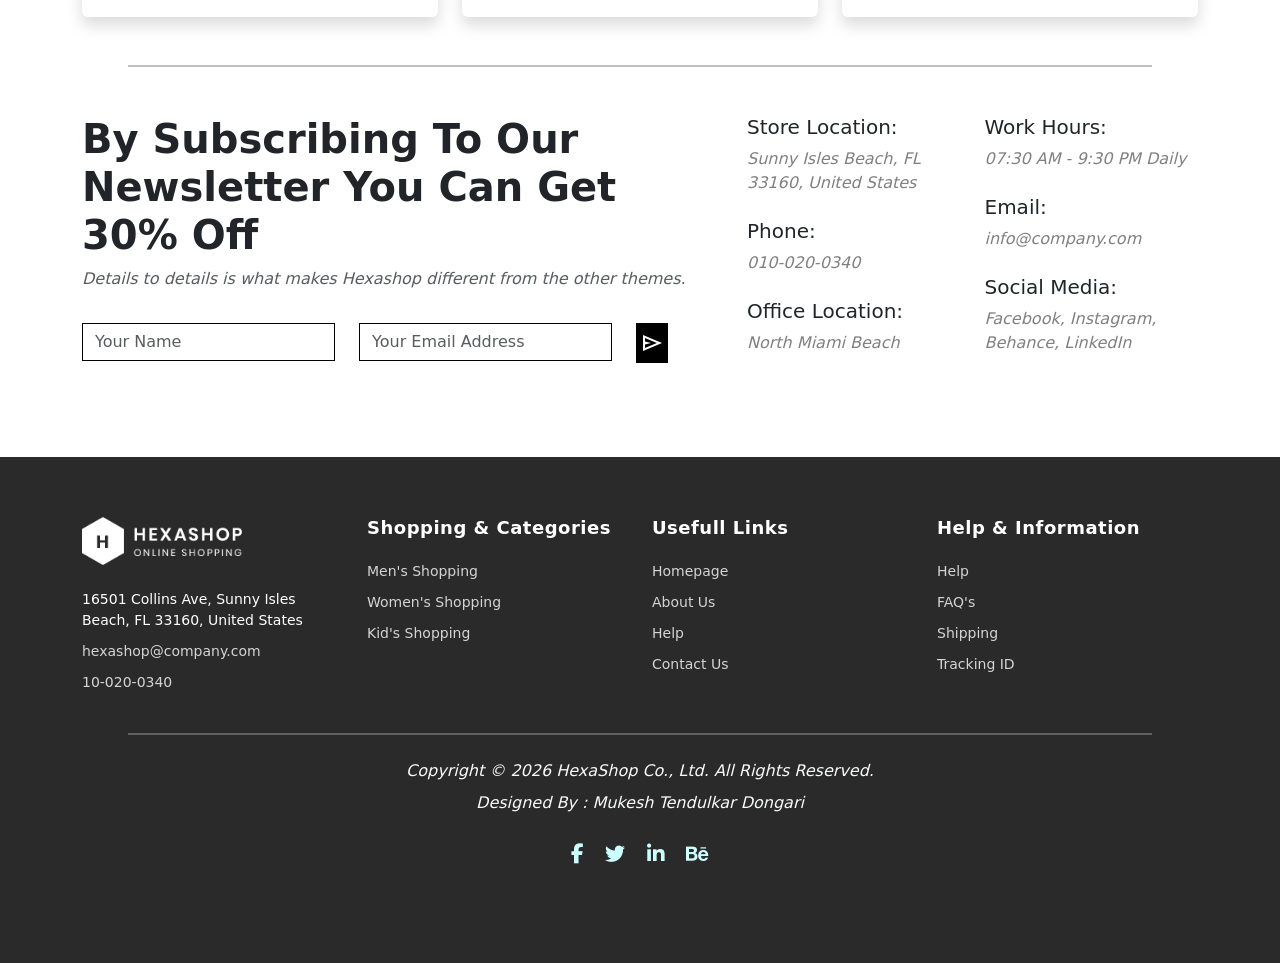
<file: about.html>
<!DOCTYPE html>
<html lang="en">
<head>
    <meta charset="UTF-8">
    <meta name="viewport" content="width=device-width, initial-scale=1.0">
    <title>About</title>
    <link rel="stylesheet" href="css/style.css">
    <link rel="stylesheet" href="https://cdn.jsdelivr.net/npm/bootstrap-icons@1.13.1/font/bootstrap-icons.min.css">
    <link rel="stylesheet" href="https://cdnjs.cloudflare.com/ajax/libs/font-awesome/6.5.1/css/all.min.css">
    <link rel="stylesheet" href="https://fonts.googleapis.com/css2?family=Material+Symbols+Outlined:opsz,wght,FILL,GRAD@20..48,100..700,0..1,-50..200" />
    <link href="https://cdn.jsdelivr.net/npm/bootstrap@5.0.2/dist/css/bootstrap.min.css" rel="stylesheet" integrity="sha384-EVSTQN3/azprG1Anm3QDgpJLIm9Nao0Yz1ztcQTwFspd3yD65VohhpuuCOmLASjC" crossorigin="anonymous">
</head>
<body>
    
    <!-- nav bar -->

    <nav class="navbar navbar-expand-md navbar-light bg-light sticky-top shadow">
    <div class="container">

    <div class="navbar-brand d-flex flex-column ">
      <img src="assets/images/logo.png" alt="logo">
  <!-- <span class="fw-bold fs-2">HEXASHOP</span> -->

  <!-- <small class="text-muted">ONLINE SHOPPING</small> -->
</div>

    <button class="navbar-toggler" type="button" data-bs-toggle="collapse" data-bs-target="#navbarNavDropdown" aria-controls="navbarNavDropdown" aria-expanded="false" aria-label="Toggle navigation">
      <span class="navbar-toggler-icon"></span>
    </button>

    <div class="collapse navbar-collapse" id="navbarNavDropdown">
        
      <ul class="navbar-nav ms-auto me-5">
        <li class="nav-item">
          <a class="nav-link text-muted fw-bold" aria-current="page" href="index.html">Home</a>
        </li>
        <li class="nav-item ">
          <a class="nav-link fw-bold text-dark" href="#">Men's</a>
        </li>
        <li class="nav-item">
          <a class="nav-link fw-bold text-dark" href="#">Women's</a>
        </li>
        <li class="nav-item">
          <a class="nav-link fw-bold text-dark" href="#">Kid's</a>
        </li>
        
        <li class="nav-item dropdown">
          <a class="nav-link dropdown-toggle fw-bold text-dark" href="#" id="navbarDropdownMenuLink" role="button" data-bs-toggle="dropdown" aria-expanded="false">
            Pages
          </a>
          <ul class="dropdown-menu " aria-labelledby="navbarDropdownMenuLink">
            <li><a class="dropdown-item" href="about.html">About Us</a></li>
            <li><a class="dropdown-item" href="products.html">Products</a></li>
            <li><a class="dropdown-item" href="singleproduct.html">Single Products</a></li>
            <li><a class="dropdown-item" href="contact.html">Contact Us</a></li>
          </ul>
        </li>

        <li class="nav-item dropdown">
        <a class="nav-link dropdown-toggle fw-bold text-dark" href="#" data-bs-toggle="dropdown">
            Features
        </a>
        <ul class="dropdown-menu">
        <li><a class="dropdown-item" href="#">Feature Page 1</a></li>
        <li><a class="dropdown-item" href="#">Feature Page 2</a></li>
        <li><a class="dropdown-item" href="#">Feature Page 3</a></li>
        </ul>
        </li>
        <li class="nav-item ">
          <a class="nav-link fw-bold text-dark" href="#">Explore</a>
        </li>
      </ul>
    </div>
  </div>
</nav>
<!-- nav bar end -->

<!-- banner -->

<div class="container-fluid about-banner p-5 d-flex justify-content-center ">
    <div class="about-banner-inner ">
        <h1 class="text-light fw-bold ">About Our Company</h1>
        <p class="text-light fw-bold p-2">Awesome, clean & creative HTML5 Mukesh</p>
    </div>
</div>
<!-- 1st section  -->
<section class="container">
  <div class="row gx-5 ">
    <div class="col-lg-6 about-left">
      <img src="assets/images/about-left-image.jpg" alt="sales">
    </div>
    <div class="col-lg-6 p-4">
        <h1 class="fw-bolder pb-4">About Us & Our Skills</h1>

        <p class="text-muted">You are allowed to use this HexaShop HTML CSS template. You can feel free to modify or edit this layout. You can convert this template as any kind of ecommerce CMS theme as you wish. 
        </p>
        <div class="d-flex">
          <span class="fs-1"><i class="fa-solid fa-quote-right fa-rotate-180"></i></span>
          <p class="text-dark fw-bold ps-2 fst-italic">
            You are not allowed to redistribute this template ZIP file on any other website.
          </p>
        </div>
        
        <p class="text-muted">There are 5 pages included in this HexaShop Template and we are providing it to you for absolutely free of charge at our TemplateMo website. There are web development costs for us.</p>
        
        <p class="text-muted">
        If this template is beneficial for your website or business, please kindly <span><a href="https://github.com/mukeshtendulkardongari" target="_blank" class="text-decoration-none text-primary ">support us</a></span> a little via PayPal. Please also tell your friends about our great website. Thank you.
        </p>
    </div>
  </div>
</section>
<!-- our services -->
 <div class="container my-5">
  <div class="text-center">
    <h1 class="fw-bolder">Our Services</h1>
    <p class="text-muted">Details to details is what makes Hexashop different from the other themes.</p>
  </div>
  <div class="row row-cols-1 row-cols-md-3 g-4">
    
    <div class="col-12 col-lg-4">
      <div class="card h-100 border-0 shadow p-4 d-flex flex-column align-items-center text-center">
        <div class="card-body">
          <h5 class="card-title fw-bold">Synther Vaporware</h5>
          <p class="card-text text-muted small">
            Lorem ipsum dolor sit amet, consecteturtl adipiscing elit, sed do eiusmod temp incididunt ut labore, et dolore quis ipsum suspend.
          </p>
        </div>
        <img src="assets/images/service-01.jpg" class="img-fluid rounded-0" alt="Card Image">
      </div>
    </div>

    <div class="col-12 col-lg-4">
      <div class="card h-100 border-0 shadow p-4 d-flex flex-column align-items-center text-center">
        <div class="card-body">
          <h5 class="card-title fw-bold">Locavore Squidward</h5>
          <p class="card-text text-muted small">
            Lorem ipsum dolor sit amet, consecteturtl adipiscing elit, sed do eiusmod temp incididunt ut labore, et dolore quis ipsum suspend.
          </p>
        </div>
        <img src="assets/images/service-02.jpg" class="img-fluid rounded-0" alt="Card Image">
      </div>
    </div>

    <div class="col-12 col-lg-4">
      <div class="card h-100 border-0 shadow p-4 d-flex flex-column align-items-center text-center">
        <div class="card-body">
          <h5 class="card-title fw-bold">Health Gothfam</h5>
          <p class="card-text text-muted small">
            Lorem ipsum dolor sit amet, consecteturtl adipiscing elit, sed do eiusmod temp incididunt ut labore, et dolore quis ipsum suspend.
          </p>
        </div>
        <img src="assets/images/service-03.jpg" class="img-fluid rounded-0" alt="Card Image">
      </div>
    </div>

  </div>
</div>

<hr>
<!-- newsletter section -->
<div class="container mt-5">
  <div class="row">

    <!-- left column forms and button-->
    <div class="col-lg-7 col-md-12 pb-5">
     <h1 class="fw-bold">By Subscribing To Our Newsletter You Can Get 30% Off</h1>
     <p class="fst-italic text-muted pb-3">Details to details is what makes Hexashop different from the other themes.</p>

     <div class="row">

     <div class="col-12 col-lg-5 pb-4">
      <input type="text" class="form-control form-cont" placeholder="Your Name">
     </div>

     <div class="col-12 col-lg-5 pb-4">
      <input type="text" class="form-control form-cont" placeholder="Your Email Address">
     </div>

     <div class="col-12 col-lg-1">
        <button class="telegram-btn p-1 btn w-100 w-lg-auto" aria-label="Subscribe to newsletter">
    <span class="material-symbols-outlined">send</span></button>
    </div>
    </div>

    </div>


    <!-- right column contents-->
    <div class="col-12 col-lg-5">
      <div class="row">

        <div class="col-6">
          <div class="mb-4">
            <h5 class="news-title">Store Location:</h5>
            <p class="news-p">Sunny Isles Beach, FL 33160, United States</p>
          </div>
          <div class="mb-4">
            <h5 class="news-title">Phone:</h5>
            <p class="news-p">010-020-0340</p>
          </div>
          <div class="mb-4">
            <h5 class="news-title">Office Location:</h5>
            <p class="news-p">North Miami Beach</p>
          </div>
        </div>

        <div class="col-6">
          <div class="mb-4">
            <h5 class="news-title">Work Hours:</h5>
            <p class="news-p">07:30 AM - 9:30 PM Daily</p>
          </div>
          <div class="mb-4">
            <h5 class="news-title">Email:</h5>
            <p class="news-p">info@company.com</p>
          </div>
          <div class="mb-4">
            <h5 class="news-title">Social Media:</h5>
            <p class="news-p">Facebook, Instagram, Behance, LinkedIn</p>
          </div>
        </div>

      </div>
    </div>
  </div> 
</div>

<!-- footer -->
 <!-- footer part 1 -->

<footer class="text-light mt-4 py-6">
  <div class=" container">
    <div class="row">
    <div class="col-lg-3 col-md-12 mb-4 footer-col">
          <div class="footer-logo mb-4">
          <img src="assets/images/white-logo.png" alt="Hexashop" class="img-fluid">
          </div>
      <ul class="list-unstyled footer-links">
        <li>16501 Collins Ave, Sunny Isles Beach, FL 33160, United States</li>
        <li><a href="mailto:hexashop@company.com">hexashop@company.com</a></li>
        <li><a href="tel:010200340">10-020-0340</a></li>
      </ul>
    </div>
    <div class="col-lg-3 col-md-12 mb-4 footer-col">
      <h6>Shopping & Categories</h6>
      <ul class="list-unstyled footer-links">
        <li><a href="#">Men's Shopping</a></li>
        <li><a href="#">Women's Shopping</a></li>
        <li><a href="#">Kid's Shopping</a></li>
      </ul>
    </div>
    <div class="col-lg-3 col-md-12 mb-4 footer-col">
      <h6>Usefull Links</h6>
      <ul class="list-unstyled footer-links">
        <li><a href="#">Homepage</a></li>
        <li><a href="#">About Us</a></li>
        <li><a href="#">Help</a></li>
        <li><a href="#">Contact Us</a></li>
      </ul>
    </div>
    <div class="col-lg-3 col-md-12 mb-4 footer-col">
      <h6>Help & Information</h6>
      <ul class="list-unstyled footer-links">
        <li><a href="#">Help</a></li>
        <li><a href="#">FAQ's</a></li>
        <li><a href="#">Shipping</a></li>
        <li><a href="#">Tracking ID</a></li>
      </ul>
    </div>


    </div>
  </div>

  <hr class="border-light">
  <!-- footer part 2 -->
  <div class="row align-items-center py-4">
    <div class="col-lg-12 text-center">
    <p class="mb-2">Copyright © 2026 HexaShop Co., Ltd. All Rights Reserved.</p>
    <p class="mb-4">Designed By : <a href="https://github.com/mukeshtendulkardongari" target="_blank" class="text-decoration-none text-light ">Mukesh Tendulkar Dongari</a></p>

    <ul class="list-inline mb-0 footer-social">
      <li class="list-inline-item mx-2"><a href="https://www.linkedin.com/in/mukesh-tendulkar-dongari-3a05ab292/" target="_blank"><i class="fa-brands fa-facebook-f"></i></a></li>
      <li class="list-inline-item mx-2"><a href="https://www.linkedin.com/in/mukesh-tendulkar-dongari-3a05ab292/" target="_blank"><i class="fa-brands fa-twitter"></i></a></li>
      <li class="list-inline-item mx-2"><a href="https://www.linkedin.com/in/mukesh-tendulkar-dongari-3a05ab292/" target="_blank"><i class="fa-brands fa-linkedin-in"></i></a></li>
      <li class="list-inline-item mx-2"><a href="https://www.linkedin.com/in/mukesh-tendulkar-dongari-3a05ab292/" target="_blank"><i class="fa-brands fa-behance"></i></a></li>
    </ul>
</div>
  </div>
</footer>

<script src="js/script.js"></script>
<script src="https://cdn.jsdelivr.net/npm/bootstrap@5.0.2/dist/js/bootstrap.bundle.min.js" integrity="sha384-MrcW6ZMFYlzcLA8Nl+NtUVF0sA7MsXsP1UyJoMp4YLEuNSfAP+JcXn/tWtIaxVXM" crossorigin="anonymous"></script>
</body>
</html>
</file>
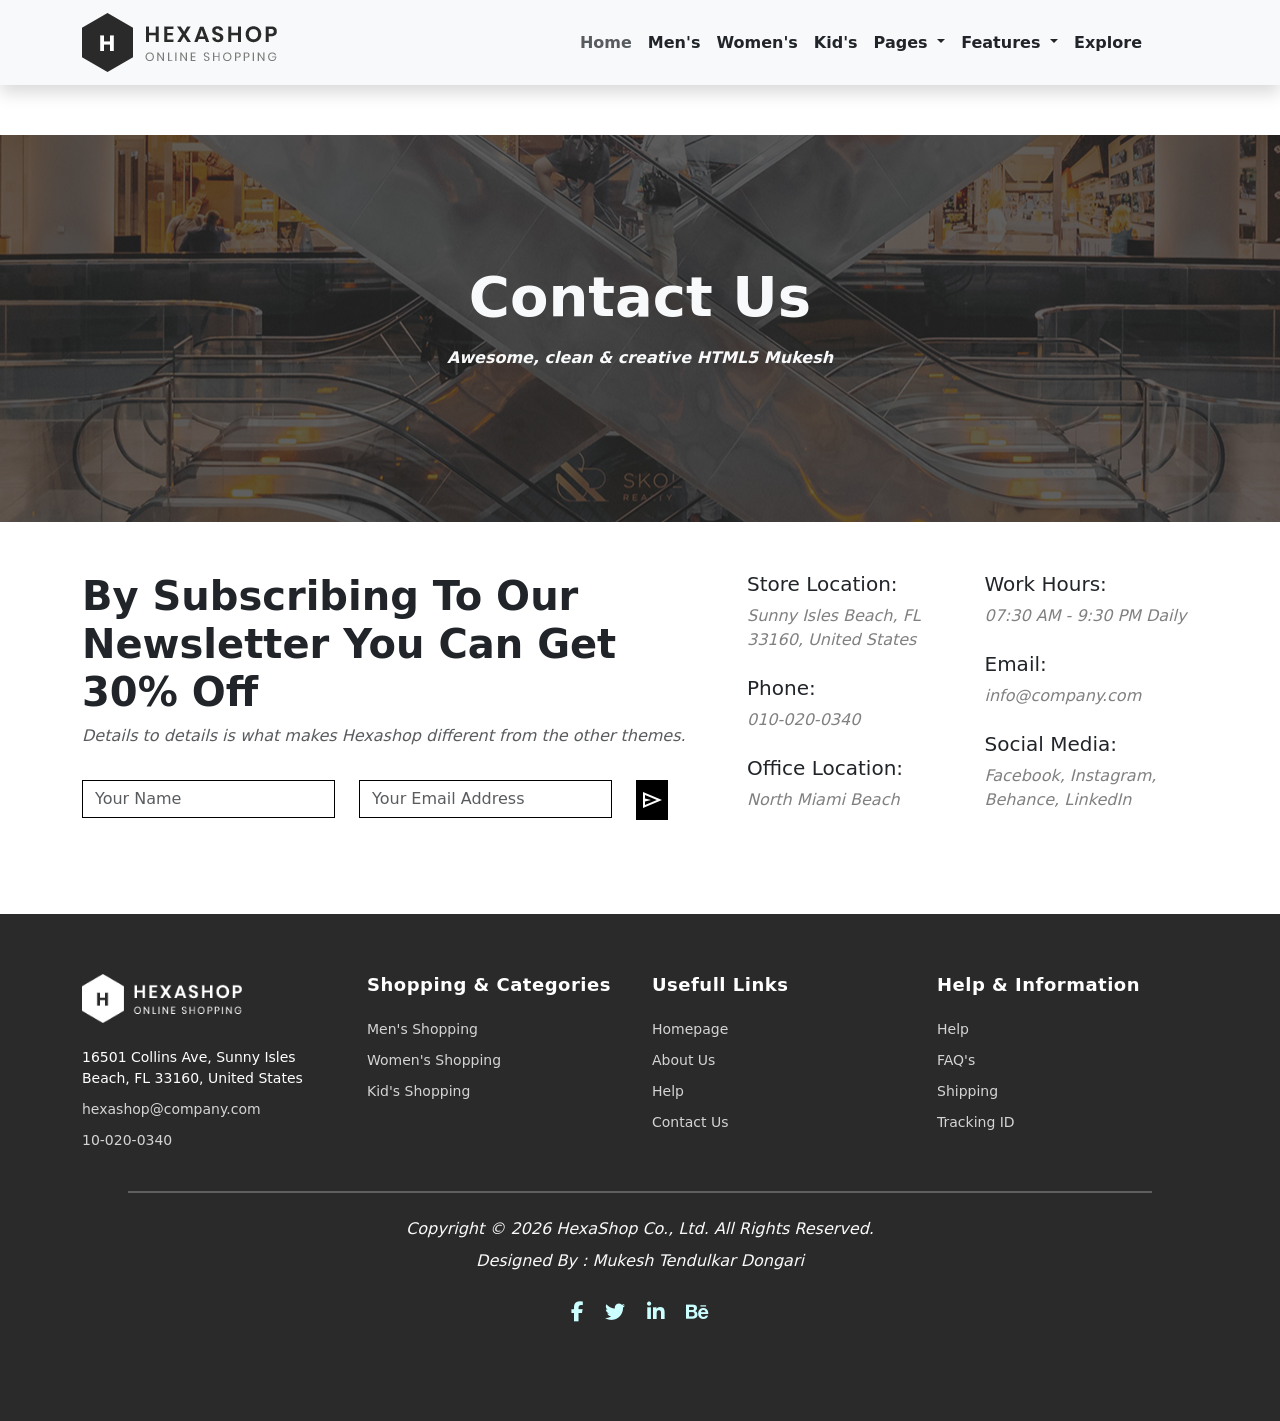
<file: contact.html>
<!DOCTYPE html>
<html lang="en">
<head>
    <meta charset="UTF-8">
    <meta name="viewport" content="width=device-width, initial-scale=1.0">
    <title>Contact</title>
    <link rel="stylesheet" href="css/style.css">
    <link rel="stylesheet" href="https://cdn.jsdelivr.net/npm/bootstrap-icons@1.13.1/font/bootstrap-icons.min.css">
    <link rel="stylesheet" href="https://cdnjs.cloudflare.com/ajax/libs/font-awesome/6.5.1/css/all.min.css">
    <link rel="stylesheet" href="https://fonts.googleapis.com/css2?family=Material+Symbols+Outlined:opsz,wght,FILL,GRAD@20..48,100..700,0..1,-50..200" />
    <link href="https://cdn.jsdelivr.net/npm/bootstrap@5.0.2/dist/css/bootstrap.min.css" rel="stylesheet" integrity="sha384-EVSTQN3/azprG1Anm3QDgpJLIm9Nao0Yz1ztcQTwFspd3yD65VohhpuuCOmLASjC" crossorigin="anonymous">
</head>
<body>
    
    <!-- nav bar -->

    <nav class="navbar navbar-expand-md navbar-light bg-light sticky-top shadow">
    <div class="container">

    <div class="navbar-brand d-flex flex-column ">
      <img src="assets/images/logo.png" alt="logo">
  <!-- <span class="fw-bold fs-2">HEXASHOP</span> -->

  <!-- <small class="text-muted">ONLINE SHOPPING</small> -->
</div>

    <button class="navbar-toggler" type="button" data-bs-toggle="collapse" data-bs-target="#navbarNavDropdown" aria-controls="navbarNavDropdown" aria-expanded="false" aria-label="Toggle navigation">
      <span class="navbar-toggler-icon"></span>
    </button>

    <div class="collapse navbar-collapse" id="navbarNavDropdown">
        
      <ul class="navbar-nav ms-auto me-5">
        <li class="nav-item">
          <a class="nav-link text-muted fw-bold" aria-current="page" href="index.html">Home</a>
        </li>
        <li class="nav-item ">
          <a class="nav-link fw-bold text-dark" href="#">Men's</a>
        </li>
        <li class="nav-item">
          <a class="nav-link fw-bold text-dark" href="#">Women's</a>
        </li>
        <li class="nav-item">
          <a class="nav-link fw-bold text-dark" href="#">Kid's</a>
        </li>
        
        <li class="nav-item dropdown">
          <a class="nav-link dropdown-toggle fw-bold text-dark" href="#" id="navbarDropdownMenuLink" role="button" data-bs-toggle="dropdown" aria-expanded="false">
            Pages
          </a>
          <ul class="dropdown-menu " aria-labelledby="navbarDropdownMenuLink">
            <li><a class="dropdown-item" href="about.html">About Us</a></li>
            <li><a class="dropdown-item" href="products.html">Products</a></li>
            <li><a class="dropdown-item" href="singleproduct.html">Single Products</a></li>
            <li><a class="dropdown-item" href="contact.html">Contact Us</a></li>
          </ul>
        </li>

        <li class="nav-item dropdown">
        <a class="nav-link dropdown-toggle fw-bold text-dark" href="#" data-bs-toggle="dropdown">
            Features
        </a>
        <ul class="dropdown-menu">
        <li><a class="dropdown-item" href="#">Feature Page 1</a></li>
        <li><a class="dropdown-item" href="#">Feature Page 2</a></li>
        <li><a class="dropdown-item" href="#">Feature Page 3</a></li>
        </ul>
        </li>
        <li class="nav-item ">
          <a class="nav-link fw-bold text-dark" href="#">Explore</a>
        </li>
      </ul>
    </div>
  </div>
</nav>
<!-- nav bar end -->

<!-- banner -->

<div class="container-fluid about-banner p-5 d-flex justify-content-center ">
    <div class="about-banner-inner ">
        <h1 class="text-light fw-bold ">Contact Us</h1>
        <p class="text-light fw-bold p-2">Awesome, clean & creative HTML5 Mukesh</p>
    </div>
</div>


<!-- newsletter section -->
<div class="container mt-5">
  <div class="row">

    <!-- left column forms and button-->
    <div class="col-lg-7 col-md-12 pb-5">
     <h1 class="fw-bold">By Subscribing To Our Newsletter You Can Get 30% Off</h1>
     <p class="fst-italic text-muted pb-3">Details to details is what makes Hexashop different from the other themes.</p>

     <div class="row">

     <div class="col-12 col-lg-5 pb-4">
      <input type="text" class="form-control form-cont" placeholder="Your Name">
     </div>

     <div class="col-12 col-lg-5 pb-4">
      <input type="text" class="form-control form-cont" placeholder="Your Email Address">
     </div>

     <div class="col-12 col-lg-1">
        <button class="telegram-btn p-1 btn w-100 w-lg-auto" aria-label="Subscribe to newsletter">
    <span class="material-symbols-outlined">send</span></button>
    </div>
    </div>

    </div>


    <!-- right column contents-->
    <div class="col-12 col-lg-5">
      <div class="row">

        <div class="col-6">
          <div class="mb-4">
            <h5 class="news-title">Store Location:</h5>
            <p class="news-p">Sunny Isles Beach, FL 33160, United States</p>
          </div>
          <div class="mb-4">
            <h5 class="news-title">Phone:</h5>
            <p class="news-p">010-020-0340</p>
          </div>
          <div class="mb-4">
            <h5 class="news-title">Office Location:</h5>
            <p class="news-p">North Miami Beach</p>
          </div>
        </div>

        <div class="col-6">
          <div class="mb-4">
            <h5 class="news-title">Work Hours:</h5>
            <p class="news-p">07:30 AM - 9:30 PM Daily</p>
          </div>
          <div class="mb-4">
            <h5 class="news-title">Email:</h5>
            <p class="news-p">info@company.com</p>
          </div>
          <div class="mb-4">
            <h5 class="news-title">Social Media:</h5>
            <p class="news-p">Facebook, Instagram, Behance, LinkedIn</p>
          </div>
        </div>

      </div>
    </div>
  </div> 
</div>

<!-- footer -->
 <!-- footer part 1 -->

<footer class="text-light mt-4 py-6">
  <div class=" container">
    <div class="row">
    <div class="col-lg-3 col-md-12 mb-4 footer-col">
          <div class="footer-logo mb-4">
          <img src="assets/images/white-logo.png" alt="Hexashop" class="img-fluid">
          </div>
      <ul class="list-unstyled footer-links">
        <li>16501 Collins Ave, Sunny Isles Beach, FL 33160, United States</li>
        <li><a href="mailto:hexashop@company.com">hexashop@company.com</a></li>
        <li><a href="tel:010200340">10-020-0340</a></li>
      </ul>
    </div>
    <div class="col-lg-3 col-md-12 mb-4 footer-col">
      <h6>Shopping & Categories</h6>
      <ul class="list-unstyled footer-links">
        <li><a href="#">Men's Shopping</a></li>
        <li><a href="#">Women's Shopping</a></li>
        <li><a href="#">Kid's Shopping</a></li>
      </ul>
    </div>
    <div class="col-lg-3 col-md-12 mb-4 footer-col">
      <h6>Usefull Links</h6>
      <ul class="list-unstyled footer-links">
        <li><a href="#">Homepage</a></li>
        <li><a href="#">About Us</a></li>
        <li><a href="#">Help</a></li>
        <li><a href="#">Contact Us</a></li>
      </ul>
    </div>
    <div class="col-lg-3 col-md-12 mb-4 footer-col">
      <h6>Help & Information</h6>
      <ul class="list-unstyled footer-links">
        <li><a href="#">Help</a></li>
        <li><a href="#">FAQ's</a></li>
        <li><a href="#">Shipping</a></li>
        <li><a href="#">Tracking ID</a></li>
      </ul>
    </div>


    </div>
  </div>

  <hr class="border-light">
  <!-- footer part 2 -->
  <div class="row align-items-center py-4">
    <div class="col-lg-12 text-center">
    <p class="mb-2">Copyright © 2026 HexaShop Co., Ltd. All Rights Reserved.</p>
    <p class="mb-4">Designed By : <a href="https://github.com/mukeshtendulkardongari" target="_blank" class="text-decoration-none text-light ">Mukesh Tendulkar Dongari</a></p>

    <ul class="list-inline mb-0 footer-social">
      <li class="list-inline-item mx-2"><a href="https://www.linkedin.com/in/mukesh-tendulkar-dongari-3a05ab292/" target="_blank"><i class="fa-brands fa-facebook-f"></i></a></li>
      <li class="list-inline-item mx-2"><a href="https://www.linkedin.com/in/mukesh-tendulkar-dongari-3a05ab292/" target="_blank"><i class="fa-brands fa-twitter"></i></a></li>
      <li class="list-inline-item mx-2"><a href="https://www.linkedin.com/in/mukesh-tendulkar-dongari-3a05ab292/" target="_blank"><i class="fa-brands fa-linkedin-in"></i></a></li>
      <li class="list-inline-item mx-2"><a href="https://www.linkedin.com/in/mukesh-tendulkar-dongari-3a05ab292/" target="_blank"><i class="fa-brands fa-behance"></i></a></li>
    </ul>
</div>
  </div>
</footer>

<script src="js/script.js"></script>
<script src="https://cdn.jsdelivr.net/npm/bootstrap@5.0.2/dist/js/bootstrap.bundle.min.js" integrity="sha384-MrcW6ZMFYlzcLA8Nl+NtUVF0sA7MsXsP1UyJoMp4YLEuNSfAP+JcXn/tWtIaxVXM" crossorigin="anonymous"></script>
</body>
</html>
</file>
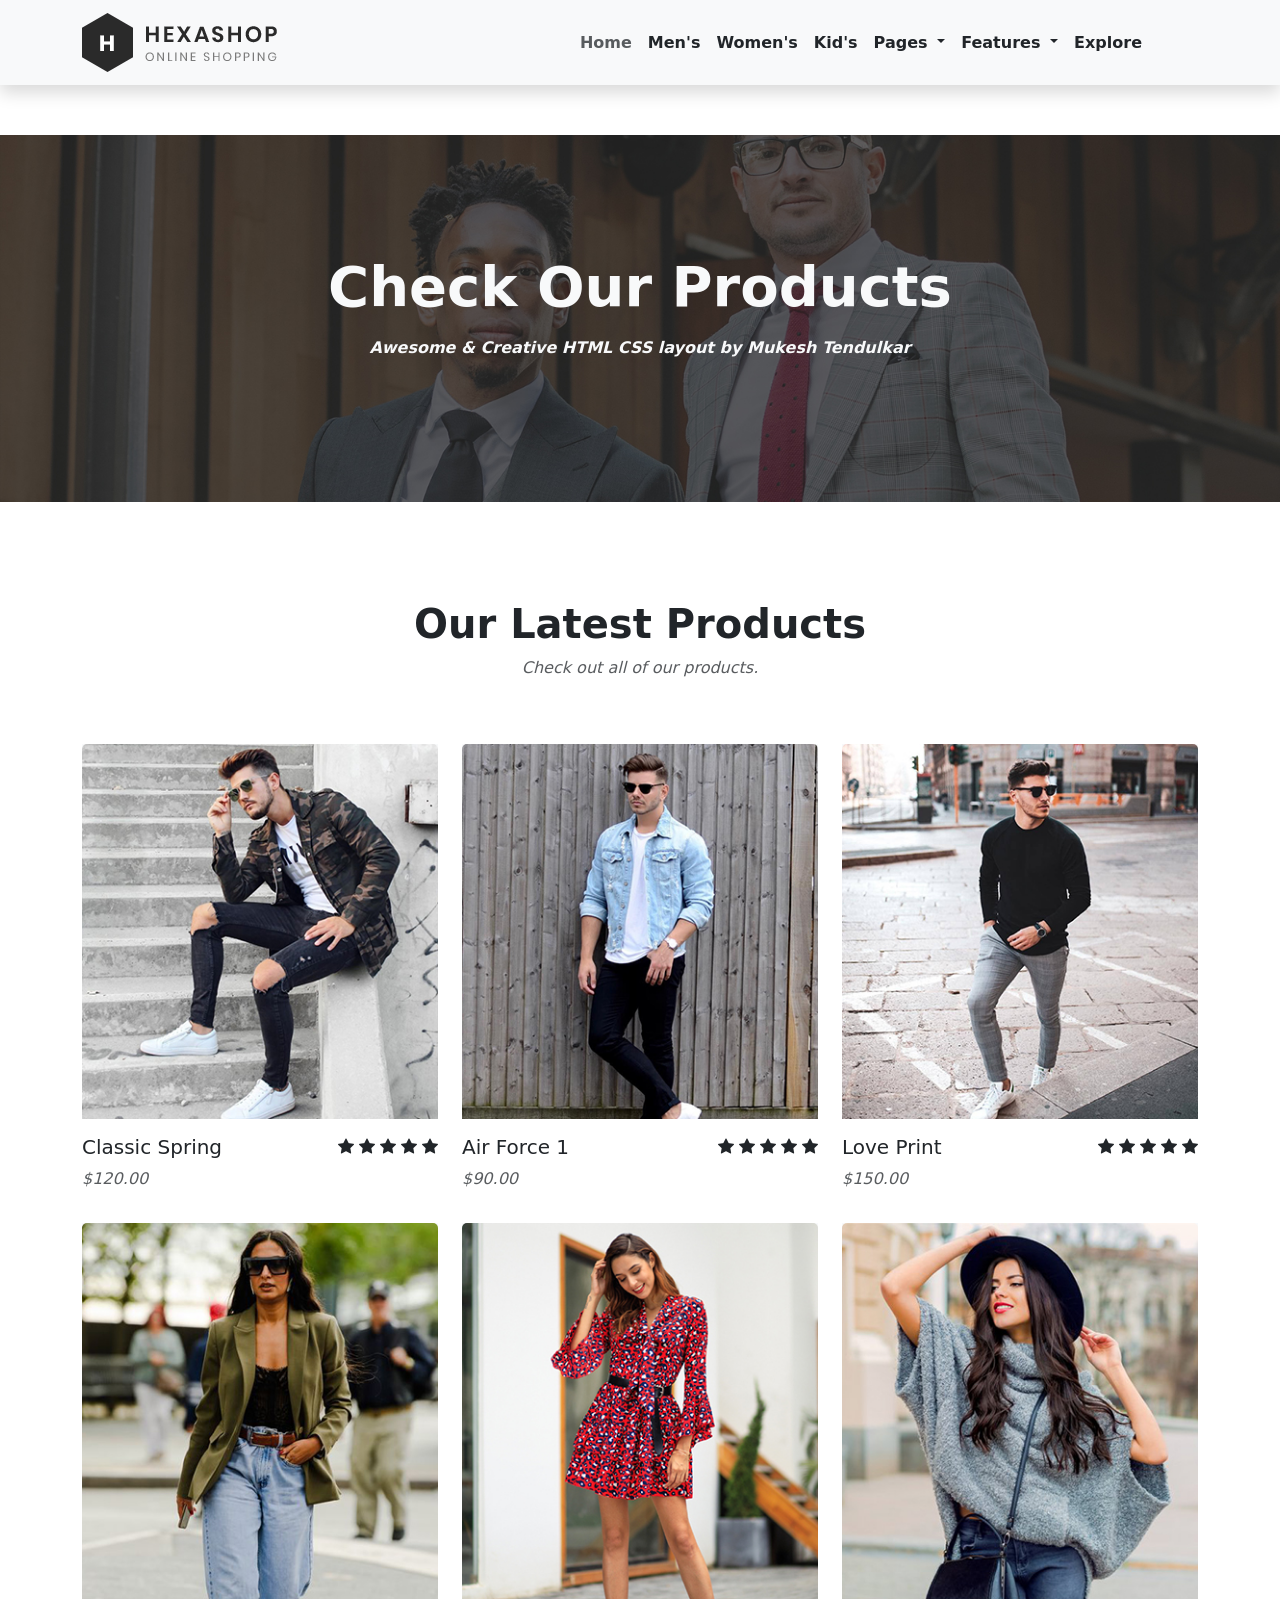
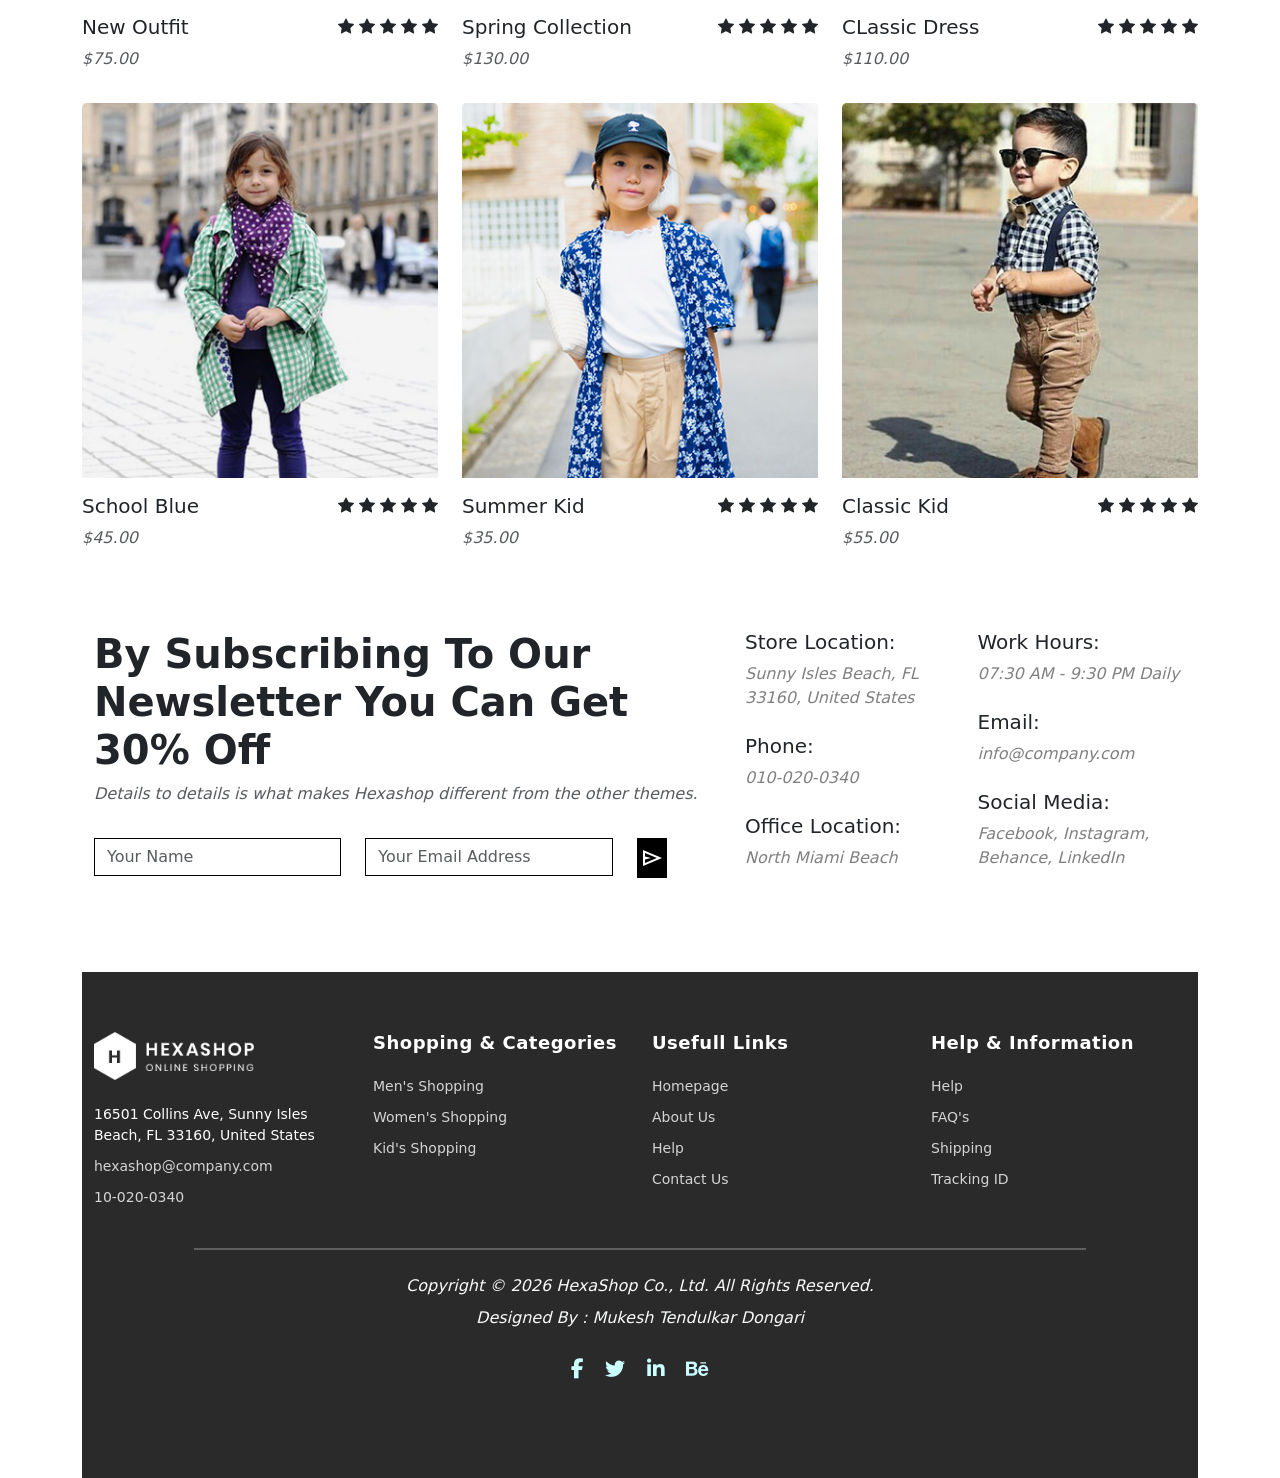
<file: products.html>
<!DOCTYPE html>
<html lang="en">
<head>
    <meta charset="UTF-8">
    <meta name="viewport" content="width=device-width, initial-scale=1.0">
    <title>Products</title>
    <link rel="stylesheet" href="css/style.css">
    <link rel="stylesheet" href="https://cdn.jsdelivr.net/npm/bootstrap-icons@1.13.1/font/bootstrap-icons.min.css">
    <link rel="stylesheet" href="https://cdnjs.cloudflare.com/ajax/libs/font-awesome/6.5.1/css/all.min.css">
    <link rel="stylesheet" href="https://fonts.googleapis.com/css2?family=Material+Symbols+Outlined:opsz,wght,FILL,GRAD@20..48,100..700,0..1,-50..200" />
    <link href="https://cdn.jsdelivr.net/npm/bootstrap@5.0.2/dist/css/bootstrap.min.css" rel="stylesheet" integrity="sha384-EVSTQN3/azprG1Anm3QDgpJLIm9Nao0Yz1ztcQTwFspd3yD65VohhpuuCOmLASjC" crossorigin="anonymous">
</head>
<body>
    
    <!-- nav bar -->

    <nav class="navbar navbar-expand-md navbar-light bg-light sticky-top shadow">
    <div class="container">

    <div class="navbar-brand d-flex flex-column ">
      <img src="assets/images/logo.png" alt="logo">
  <!-- <span class="fw-bold fs-2">HEXASHOP</span> -->

  <!-- <small class="text-muted">ONLINE SHOPPING</small> -->
</div>

    <button class="navbar-toggler" type="button" data-bs-toggle="collapse" data-bs-target="#navbarNavDropdown" aria-controls="navbarNavDropdown" aria-expanded="false" aria-label="Toggle navigation">
      <span class="navbar-toggler-icon"></span>
    </button>

    <div class="collapse navbar-collapse" id="navbarNavDropdown">
        
      <ul class="navbar-nav ms-auto me-5">
        <li class="nav-item">
          <a class="nav-link text-muted fw-bold" aria-current="page" href="index.html">Home</a>
        </li>
        <li class="nav-item ">
          <a class="nav-link fw-bold text-dark" href="#">Men's</a>
        </li>
        <li class="nav-item">
          <a class="nav-link fw-bold text-dark" href="#">Women's</a>
        </li>
        <li class="nav-item">
          <a class="nav-link fw-bold text-dark" href="#">Kid's</a>
        </li>
        
        <li class="nav-item dropdown">
          <a class="nav-link dropdown-toggle fw-bold text-dark" href="#" id="navbarDropdownMenuLink" role="button" data-bs-toggle="dropdown" aria-expanded="false">
            Pages
          </a>
          <ul class="dropdown-menu " aria-labelledby="navbarDropdownMenuLink">
            <li><a class="dropdown-item" href="about.html">About Us</a></li>
            <li><a class="dropdown-item" href="products.html">Products</a></li>
            <li><a class="dropdown-item" href="singleproduct.html">Single Products</a></li>
            <li><a class="dropdown-item" href="contact.html">Contact Us</a></li>
          </ul>
        </li>

        <li class="nav-item dropdown">
        <a class="nav-link dropdown-toggle fw-bold text-dark" href="#" data-bs-toggle="dropdown">
            Features
        </a>
        <ul class="dropdown-menu">
        <li><a class="dropdown-item" href="#">Feature Page 1</a></li>
        <li><a class="dropdown-item" href="#">Feature Page 2</a></li>
        <li><a class="dropdown-item" href="#">Feature Page 3</a></li>
        </ul>
        </li>
        <li class="nav-item ">
          <a class="nav-link fw-bold text-dark" href="#">Explore</a>
        </li>
      </ul>
    </div>
  </div>
</nav>
<!-- nav bar end -->

<!-- banner -->
 <div class="container-fluid product-banner p-5 d-flex justify-content-center ">
    <div class="product-banner-inner ">
        <h1 class="text-light fw-bold ">Check Our Products</h1>
        <p class="text-light fw-bold p-2">Awesome & Creative HTML CSS layout by Mukesh Tendulkar</p>
    </div>
</div>

<!-- latest products -->

<div class="container">

  <div class="text-center p-5">
    <h1 class="fw-bolder">Our Latest Products</h1>
    <p class="text-muted">Check out all of our products.</p>
  </div>

  <div class="row">
            <div class="col-12 col-lg-4 product-item">
              <div class="card h-100 border-0 product-card">
                <div class="img-wrapper">
                  <img src="assets/images/men-01.jpg" class="card-img-top">
                  <div class="hover-overlay d-flex justify-content-center gap-2">
                    <button class="btn btn-white"><i class="bi bi-eye"></i></button>
                    <button class="btn btn-white"><i class="bi bi-star"></i></button>
                    <button class="btn btn-white"><i class="bi bi-cart"></i></button>
                  </div>
                </div>
                <div class="row">
                  <div class="col"><div class="card-body px-0">
                  <h5>Classic Spring</h5>
                  <p class="text-muted">$120.00</p>
                </div>
              </div>
                  <div class="col-auto pt-3 product-star"><i class="bi bi-star-fill"></i>
                  <i class="bi bi-star-fill"></i>
                <i class="bi bi-star-fill"></i>
              <i class="bi bi-star-fill"></i>
            <i class="bi bi-star-fill"></i></div>
                </div>
              </div>
            </div>

            <div class="col-12 col-lg-4 product-item">
              <div class="card h-100 border-0 product-card">
                <div class="img-wrapper">
                  <img src="assets/images/men-02.jpg" class="card-img-top">
                  <div class="hover-overlay d-flex justify-content-center gap-2">
                    <button class="btn btn-white"><i class="bi bi-eye"></i></button>
                    <button class="btn btn-white"><i class="bi bi-star"></i></button>
                    <button class="btn btn-white"><i class="bi bi-cart"></i></button>
                  </div></div>
                  <div class="row">
                  <div class="col"><div class="card-body px-0">
                  <h5>Air Force 1</h5>
                  <p class="text-muted">$90.00</p>
                </div>
              </div>
              <div class="col-auto pt-3 product-star"><i class="bi bi-star-fill"></i>
                  <i class="bi bi-star-fill"></i>
                <i class="bi bi-star-fill"></i>
              <i class="bi bi-star-fill"></i>
            <i class="bi bi-star-fill"></i></div>
                </div>
              </div>
            </div>

            <div class="col-12 col-lg-4 product-item">
              <div class="card h-100 border-0 product-card">
                <div class="img-wrapper">
                  <img src="assets/images/men-03.jpg" class="card-img-top">
                  <div class="hover-overlay d-flex justify-content-center gap-2">
                    <button class="btn btn-white"><i class="bi bi-eye"></i></button>
                    <button class="btn btn-white"><i class="bi bi-star"></i></button>
                    <button class="btn btn-white"><i class="bi bi-cart"></i></button>
                  </div></div><div class="row">
                  <div class="col"><div class="card-body px-0">
                  <h5>Love Print</h5>
                  <p class="text-muted">$150.00</p>
                </div>
              </div>
              <div class="col-auto pt-3 product-star"><i class="bi bi-star-fill"></i>
                  <i class="bi bi-star-fill"></i>
                <i class="bi bi-star-fill"></i>
              <i class="bi bi-star-fill"></i>
            <i class="bi bi-star-fill"></i></div>
                </div>
              </div>
            </div>

            <div class="col-12 col-lg-4 product-item">
              <div class="card h-100 border-0 product-card">
                <div class="img-wrapper">
                  <img src="assets/images/women-01.jpg" class="card-img-top">
                  <div class="hover-overlay d-flex justify-content-center gap-2">
                    <button class="btn btn-white"><i class="bi bi-eye"></i></button>
                    <button class="btn btn-white"><i class="bi bi-star"></i></button>
                    <button class="btn btn-white"><i class="bi bi-cart"></i></button>
                  </div></div><div class="row">
                  <div class="col"><div class="card-body px-0">
                  <h5>New Outfit</h5>
                  <p class="text-muted">$75.00</p>
                </div>
              </div>
              <div class="col-auto pt-3 product-star"><i class="bi bi-star-fill"></i>
                  <i class="bi bi-star-fill"></i>
                <i class="bi bi-star-fill"></i>
              <i class="bi bi-star-fill"></i>
            <i class="bi bi-star-fill"></i></div>
                </div>
              </div>
            </div>
            <div class="col-12 col-lg-4 product-item">
              <div class="card h-100 border-0 product-card">
                <div class="img-wrapper">
                  <img src="assets/images/women-02.jpg" class="card-img-top">
                  <div class="hover-overlay d-flex justify-content-center gap-2">
                    <button class="btn btn-white"><i class="bi bi-eye"></i></button>
                    <button class="btn btn-white"><i class="bi bi-star"></i></button>
                    <button class="btn btn-white"><i class="bi bi-cart"></i></button>
                  </div>
                </div>
                <div class="row">
                  <div class="col"><div class="card-body px-0">
                  <h5>Spring Collection</h5>
                  <p class="text-muted">$130.00</p>
                </div>
              </div>
              <div class="col-auto pt-3 product-star"><i class="bi bi-star-fill"></i>
                  <i class="bi bi-star-fill"></i>
                <i class="bi bi-star-fill"></i>
              <i class="bi bi-star-fill"></i>
            <i class="bi bi-star-fill"></i></div>
                </div>
              </div>
            </div>

            <div class="col-12 col-lg-4 product-item">
              <div class="card h-100 border-0 product-card">
                <div class="img-wrapper">
                  <img src="assets/images/women-03.jpg" class="card-img-top">
                  <div class="hover-overlay d-flex justify-content-center gap-2">
                    <button class="btn btn-white"><i class="bi bi-eye"></i></button>
                    <button class="btn btn-white"><i class="bi bi-star"></i></button>
                    <button class="btn btn-white"><i class="bi bi-cart"></i></button>
                  </div></div>
                  <div class="row">
                  <div class="col"><div class="card-body px-0">
                  <h5>CLassic Dress</h5>
                  <p class="text-muted">$110.00</p>
                </div>
              </div>
              <div class="col-auto pt-3 product-star"><i class="bi bi-star-fill"></i>
                  <i class="bi bi-star-fill"></i>
                <i class="bi bi-star-fill"></i>
              <i class="bi bi-star-fill"></i>
            <i class="bi bi-star-fill"></i></div>
                </div>
              </div>
            </div>
            <!-- kids -->
            <div class="col-12 col-lg-4 product-item">
              <div class="card h-100 border-0 product-card">
                <div class="img-wrapper">
                  <img src="assets/images/kid-01.jpg" class="card-img-top">
                  <div class="hover-overlay d-flex justify-content-center gap-2">
                    <button class="btn btn-white"><i class="bi bi-eye"></i></button>
                    <button class="btn btn-white"><i class="bi bi-star"></i></button>
                    <button class="btn btn-white"><i class="bi bi-cart"></i></button>
                  </div>
                </div>
                <div class="row">
                  <div class="col"><div class="card-body px-0">
                  <h5>School Blue</h5>
                  <p class="text-muted">$45.00</p>
                </div>
              </div>
                  <div class="col-auto pt-3 product-star"><i class="bi bi-star-fill"></i>
                  <i class="bi bi-star-fill"></i>
                <i class="bi bi-star-fill"></i>
              <i class="bi bi-star-fill"></i>
            <i class="bi bi-star-fill"></i></div>
                </div>
              </div>
            </div>
            <div class="col-12 col-lg-4 product-item">
              <div class="card h-100 border-0 product-card">
                <div class="img-wrapper">
                  <img src="assets/images/kid-02.jpg" class="card-img-top">
                  <div class="hover-overlay d-flex justify-content-center gap-2">
                    <button class="btn btn-white"><i class="bi bi-eye"></i></button>
                    <button class="btn btn-white"><i class="bi bi-star"></i></button>
                    <button class="btn btn-white"><i class="bi bi-cart"></i></button>
                  </div>
                </div>
                <div class="row">
                  <div class="col"><div class="card-body px-0">
                  <h5>Summer Kid</h5>
                  <p class="text-muted">$35.00</p>
                </div>
              </div>
                  <div class="col-auto pt-3 product-star"><i class="bi bi-star-fill"></i>
                  <i class="bi bi-star-fill"></i>
                <i class="bi bi-star-fill"></i>
              <i class="bi bi-star-fill"></i>
            <i class="bi bi-star-fill"></i></div>
                </div>
              </div>
            </div>
            <div class="col-12 col-lg-4 product-item">
              <div class="card h-100 border-0 product-card">
                <div class="img-wrapper">
                  <img src="assets/images/kid-03.jpg" class="card-img-top">
                  <div class="hover-overlay d-flex justify-content-center gap-2">
                    <button class="btn btn-white"><i class="bi bi-eye"></i></button>
                    <button class="btn btn-white"><i class="bi bi-star"></i></button>
                    <button class="btn btn-white"><i class="bi bi-cart"></i></button>
                  </div>
                </div>
                <div class="row">
                  <div class="col"><div class="card-body px-0">
                  <h5>Classic Kid</h5>
                  <p class="text-muted">$55.00</p>
                </div>
              </div>
                  <div class="col-auto pt-3 product-star"><i class="bi bi-star-fill"></i>
                  <i class="bi bi-star-fill"></i>
                <i class="bi bi-star-fill"></i>
              <i class="bi bi-star-fill"></i>
            <i class="bi bi-star-fill"></i></div>
                </div>
              </div>
            </div>
</div>
<!-- newsletter section -->
<div class="container mt-5">
  <div class="row">

    <!-- left column forms and button-->
    <div class="col-lg-7 col-md-12 pb-5">
     <h1 class="fw-bold">By Subscribing To Our Newsletter You Can Get 30% Off</h1>
     <p class="fst-italic text-muted pb-3">Details to details is what makes Hexashop different from the other themes.</p>

     <div class="row">

     <div class="col-12 col-lg-5 pb-4">
      <input type="text" class="form-control form-cont" placeholder="Your Name">
     </div>

     <div class="col-12 col-lg-5 pb-4">
      <input type="text" class="form-control form-cont" placeholder="Your Email Address">
     </div>

     <div class="col-12 col-lg-1">
        <button class="telegram-btn p-1 btn w-100 w-lg-auto" aria-label="Subscribe to newsletter">
    <span class="material-symbols-outlined">send</span></button>
    </div>
    </div>

    </div>


    <!-- right column contents-->
    <div class="col-12 col-lg-5">
      <div class="row">

        <div class="col-6">
          <div class="mb-4">
            <h5 class="news-title">Store Location:</h5>
            <p class="news-p">Sunny Isles Beach, FL 33160, United States</p>
          </div>
          <div class="mb-4">
            <h5 class="news-title">Phone:</h5>
            <p class="news-p">010-020-0340</p>
          </div>
          <div class="mb-4">
            <h5 class="news-title">Office Location:</h5>
            <p class="news-p">North Miami Beach</p>
          </div>
        </div>

        <div class="col-6">
          <div class="mb-4">
            <h5 class="news-title">Work Hours:</h5>
            <p class="news-p">07:30 AM - 9:30 PM Daily</p>
          </div>
          <div class="mb-4">
            <h5 class="news-title">Email:</h5>
            <p class="news-p">info@company.com</p>
          </div>
          <div class="mb-4">
            <h5 class="news-title">Social Media:</h5>
            <p class="news-p">Facebook, Instagram, Behance, LinkedIn</p>
          </div>
        </div>

      </div>
    </div>
  </div> 
</div>

<!-- footer -->
 <!-- footer part 1 -->

<footer class="text-light mt-4 py-6">
  <div class=" container">
    <div class="row">
    <div class="col-lg-3 col-md-12 mb-4 footer-col">
          <div class="footer-logo mb-4">
          <img src="assets/images/white-logo.png" alt="Hexashop" class="img-fluid">
          </div>
      <ul class="list-unstyled footer-links">
        <li>16501 Collins Ave, Sunny Isles Beach, FL 33160, United States</li>
        <li><a href="mailto:hexashop@company.com">hexashop@company.com</a></li>
        <li><a href="tel:010200340">10-020-0340</a></li>
      </ul>
    </div>
    <div class="col-lg-3 col-md-12 mb-4 footer-col">
      <h6>Shopping & Categories</h6>
      <ul class="list-unstyled footer-links">
        <li><a href="#">Men's Shopping</a></li>
        <li><a href="#">Women's Shopping</a></li>
        <li><a href="#">Kid's Shopping</a></li>
      </ul>
    </div>
    <div class="col-lg-3 col-md-12 mb-4 footer-col">
      <h6>Usefull Links</h6>
      <ul class="list-unstyled footer-links">
        <li><a href="#">Homepage</a></li>
        <li><a href="#">About Us</a></li>
        <li><a href="#">Help</a></li>
        <li><a href="#">Contact Us</a></li>
      </ul>
    </div>
    <div class="col-lg-3 col-md-12 mb-4 footer-col">
      <h6>Help & Information</h6>
      <ul class="list-unstyled footer-links">
        <li><a href="#">Help</a></li>
        <li><a href="#">FAQ's</a></li>
        <li><a href="#">Shipping</a></li>
        <li><a href="#">Tracking ID</a></li>
      </ul>
    </div>


    </div>
  </div>

  <hr class="border-light">
  <!-- footer part 2 -->
  <div class="row align-items-center py-4">
    <div class="col-lg-12 text-center">
    <p class="mb-2">Copyright © 2026 HexaShop Co., Ltd. All Rights Reserved.</p>
    <p class="mb-4">Designed By : <a href="https://github.com/mukeshtendulkardongari" target="_blank" class="text-decoration-none text-light ">Mukesh Tendulkar Dongari</a></p>

    <ul class="list-inline mb-0 footer-social">
      <li class="list-inline-item mx-2"><a href="https://www.linkedin.com/in/mukesh-tendulkar-dongari-3a05ab292/" target="_blank"><i class="fa-brands fa-facebook-f"></i></a></li>
      <li class="list-inline-item mx-2"><a href="https://www.linkedin.com/in/mukesh-tendulkar-dongari-3a05ab292/" target="_blank"><i class="fa-brands fa-twitter"></i></a></li>
      <li class="list-inline-item mx-2"><a href="https://www.linkedin.com/in/mukesh-tendulkar-dongari-3a05ab292/" target="_blank"><i class="fa-brands fa-linkedin-in"></i></a></li>
      <li class="list-inline-item mx-2"><a href="https://www.linkedin.com/in/mukesh-tendulkar-dongari-3a05ab292/" target="_blank"><i class="fa-brands fa-behance"></i></a></li>
    </ul>
</div>
  </div>
</footer>

<script src="js/script.js"></script>
<script src="https://cdn.jsdelivr.net/npm/bootstrap@5.0.2/dist/js/bootstrap.bundle.min.js" integrity="sha384-MrcW6ZMFYlzcLA8Nl+NtUVF0sA7MsXsP1UyJoMp4YLEuNSfAP+JcXn/tWtIaxVXM" crossorigin="anonymous"></script>
</body>
</html>
</file>
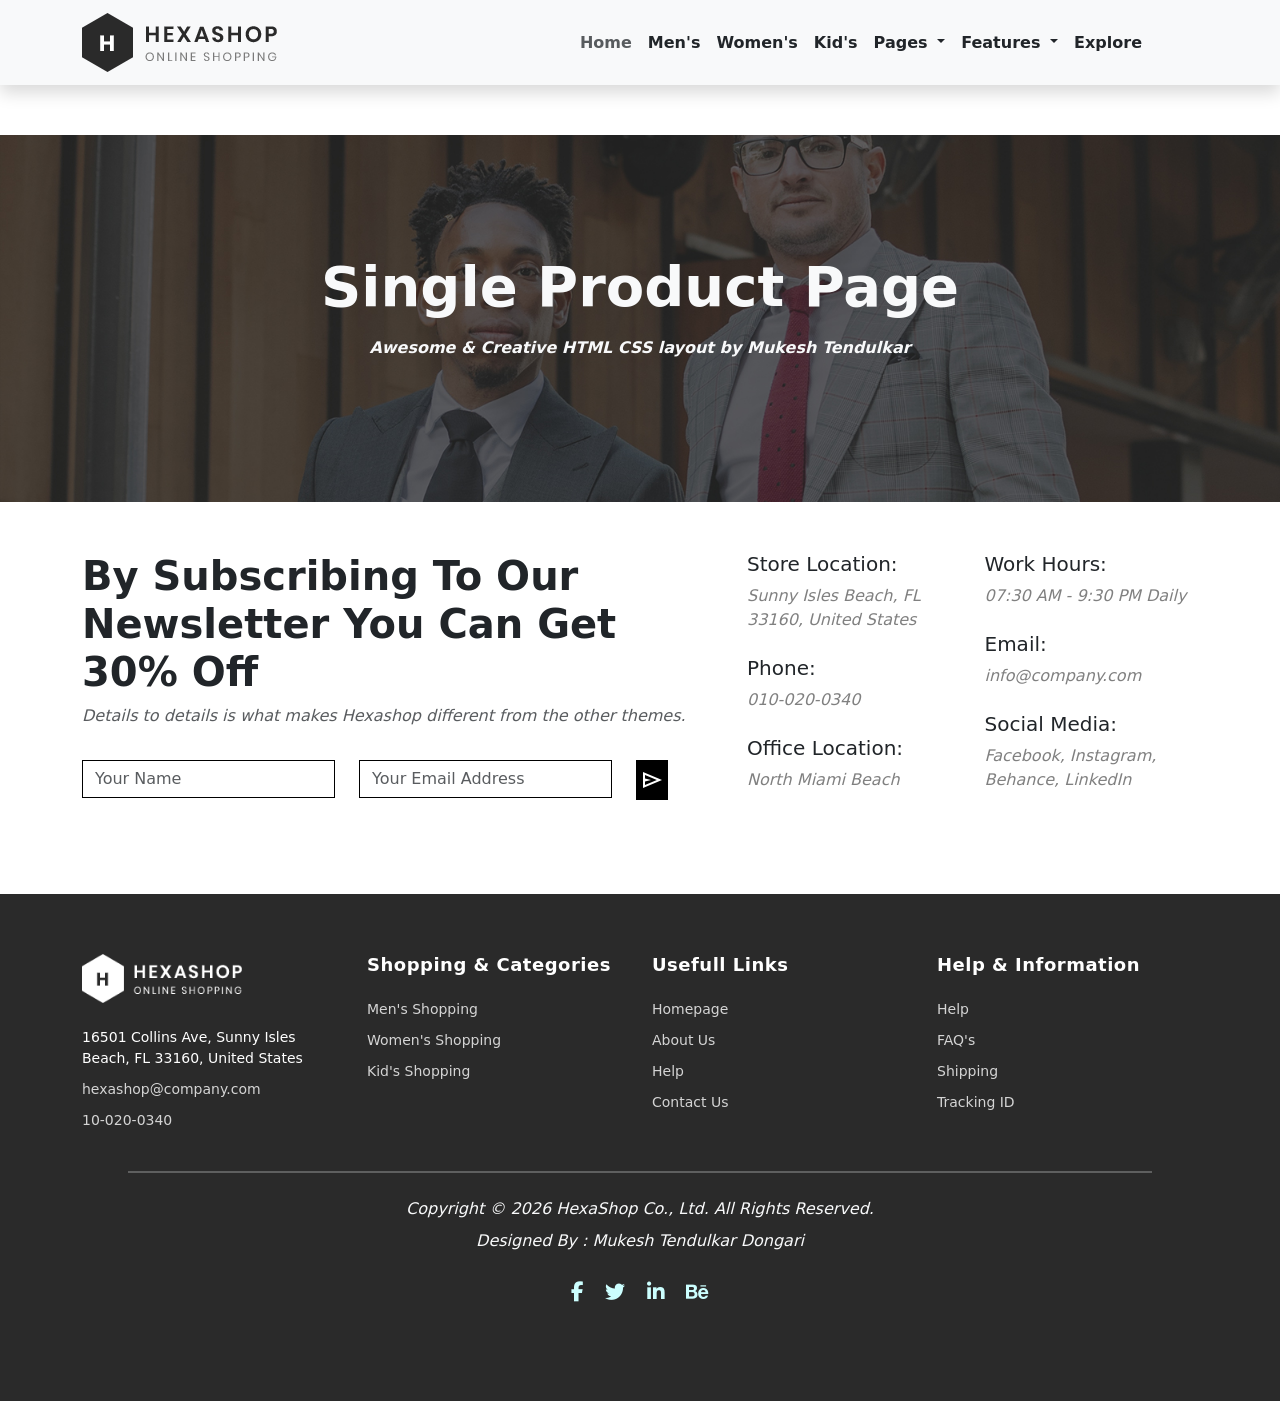
<file: singleproduct.html>
<!DOCTYPE html>
<html lang="en">
<head>
    <meta charset="UTF-8">
    <meta name="viewport" content="width=device-width, initial-scale=1.0">
    <title>Single Product</title>
    <link rel="stylesheet" href="css/style.css">
    <link rel="stylesheet" href="https://cdn.jsdelivr.net/npm/bootstrap-icons@1.13.1/font/bootstrap-icons.min.css">
    <link rel="stylesheet" href="https://cdnjs.cloudflare.com/ajax/libs/font-awesome/6.5.1/css/all.min.css">
    <link rel="stylesheet" href="https://fonts.googleapis.com/css2?family=Material+Symbols+Outlined:opsz,wght,FILL,GRAD@20..48,100..700,0..1,-50..200" />
    <link href="https://cdn.jsdelivr.net/npm/bootstrap@5.0.2/dist/css/bootstrap.min.css" rel="stylesheet" integrity="sha384-EVSTQN3/azprG1Anm3QDgpJLIm9Nao0Yz1ztcQTwFspd3yD65VohhpuuCOmLASjC" crossorigin="anonymous">
</head>
<body>

    <!-- nav bar -->

    <nav class="navbar navbar-expand-md navbar-light bg-light sticky-top shadow">
    <div class="container">

    <div class="navbar-brand d-flex flex-column ">
      <img src="assets/images/logo.png" alt="logo">
  <!-- <span class="fw-bold fs-2">HEXASHOP</span> -->

  <!-- <small class="text-muted">ONLINE SHOPPING</small> -->
</div>

    <button class="navbar-toggler" type="button" data-bs-toggle="collapse" data-bs-target="#navbarNavDropdown" aria-controls="navbarNavDropdown" aria-expanded="false" aria-label="Toggle navigation">
      <span class="navbar-toggler-icon"></span>
    </button>

    <div class="collapse navbar-collapse" id="navbarNavDropdown">
        
      <ul class="navbar-nav ms-auto me-5">
        <li class="nav-item">
          <a class="nav-link text-muted fw-bold" aria-current="page" href="index.html">Home</a>
        </li>
        <li class="nav-item ">
          <a class="nav-link fw-bold text-dark" href="#">Men's</a>
        </li>
        <li class="nav-item">
          <a class="nav-link fw-bold text-dark" href="#">Women's</a>
        </li>
        <li class="nav-item">
          <a class="nav-link fw-bold text-dark" href="#">Kid's</a>
        </li>
        
        <li class="nav-item dropdown">
          <a class="nav-link dropdown-toggle fw-bold text-dark" href="#" id="navbarDropdownMenuLink" role="button" data-bs-toggle="dropdown" aria-expanded="false">
            Pages
          </a>
          <ul class="dropdown-menu " aria-labelledby="navbarDropdownMenuLink">
            <li><a class="dropdown-item" href="about.html">About Us</a></li>
            <li><a class="dropdown-item" href="products.html">Products</a></li>
            <li><a class="dropdown-item" href="singleproduct.html">Single Products</a></li>
            <li><a class="dropdown-item" href="contact.html">Contact Us</a></li>
          </ul>
        </li>

        <li class="nav-item dropdown">
        <a class="nav-link dropdown-toggle fw-bold text-dark" href="#" data-bs-toggle="dropdown">
            Features
        </a>
        <ul class="dropdown-menu">
        <li><a class="dropdown-item" href="#">Feature Page 1</a></li>
        <li><a class="dropdown-item" href="#">Feature Page 2</a></li>
        <li><a class="dropdown-item" href="#">Feature Page 3</a></li>
        </ul>
        </li>
        <li class="nav-item ">
          <a class="nav-link fw-bold text-dark" href="#">Explore</a>
        </li>
      </ul>
    </div>
  </div>
</nav>
<!-- nav bar end -->

<!-- banner -->
  <div class="container-fluid product-banner p-5 d-flex justify-content-center ">
    <div class="product-banner-inner ">
        <h1 class="text-light fw-bold ">Single Product Page</h1>
        <p class="text-light fw-bold p-2">Awesome & Creative HTML CSS layout by Mukesh Tendulkar</p>
    </div>
</div>



<!-- newsletter section -->
<div class="container mt-5">
  <div class="row">

    <!-- left column forms and button-->
    <div class="col-lg-7 col-md-12 pb-5">
     <h1 class="fw-bold">By Subscribing To Our Newsletter You Can Get 30% Off</h1>
     <p class="fst-italic text-muted pb-3">Details to details is what makes Hexashop different from the other themes.</p>

     <div class="row">

     <div class="col-12 col-lg-5 pb-4">
      <input type="text" class="form-control form-cont" placeholder="Your Name">
     </div>

     <div class="col-12 col-lg-5 pb-4">
      <input type="text" class="form-control form-cont" placeholder="Your Email Address">
     </div>

     <div class="col-12 col-lg-1">
        <button class="telegram-btn p-1 btn w-100 w-lg-auto" aria-label="Subscribe to newsletter">
    <span class="material-symbols-outlined">send</span></button>
    </div>
    </div>

    </div>


    <!-- right column contents-->
    <div class="col-12 col-lg-5">
      <div class="row">

        <div class="col-6">
          <div class="mb-4">
            <h5 class="news-title">Store Location:</h5>
            <p class="news-p">Sunny Isles Beach, FL 33160, United States</p>
          </div>
          <div class="mb-4">
            <h5 class="news-title">Phone:</h5>
            <p class="news-p">010-020-0340</p>
          </div>
          <div class="mb-4">
            <h5 class="news-title">Office Location:</h5>
            <p class="news-p">North Miami Beach</p>
          </div>
        </div>

        <div class="col-6">
          <div class="mb-4">
            <h5 class="news-title">Work Hours:</h5>
            <p class="news-p">07:30 AM - 9:30 PM Daily</p>
          </div>
          <div class="mb-4">
            <h5 class="news-title">Email:</h5>
            <p class="news-p">info@company.com</p>
          </div>
          <div class="mb-4">
            <h5 class="news-title">Social Media:</h5>
            <p class="news-p">Facebook, Instagram, Behance, LinkedIn</p>
          </div>
        </div>

      </div>
    </div>
  </div> 
</div>

<!-- footer -->
 <!-- footer part 1 -->

<footer class="text-light mt-4 py-6">
  <div class=" container">
    <div class="row">
    <div class="col-lg-3 col-md-12 mb-4 footer-col">
          <div class="footer-logo mb-4">
          <img src="assets/images/white-logo.png" alt="Hexashop" class="img-fluid">
          </div>
      <ul class="list-unstyled footer-links">
        <li>16501 Collins Ave, Sunny Isles Beach, FL 33160, United States</li>
        <li><a href="mailto:hexashop@company.com">hexashop@company.com</a></li>
        <li><a href="tel:010200340">10-020-0340</a></li>
      </ul>
    </div>
    <div class="col-lg-3 col-md-12 mb-4 footer-col">
      <h6>Shopping & Categories</h6>
      <ul class="list-unstyled footer-links">
        <li><a href="#">Men's Shopping</a></li>
        <li><a href="#">Women's Shopping</a></li>
        <li><a href="#">Kid's Shopping</a></li>
      </ul>
    </div>
    <div class="col-lg-3 col-md-12 mb-4 footer-col">
      <h6>Usefull Links</h6>
      <ul class="list-unstyled footer-links">
        <li><a href="#">Homepage</a></li>
        <li><a href="#">About Us</a></li>
        <li><a href="#">Help</a></li>
        <li><a href="#">Contact Us</a></li>
      </ul>
    </div>
    <div class="col-lg-3 col-md-12 mb-4 footer-col">
      <h6>Help & Information</h6>
      <ul class="list-unstyled footer-links">
        <li><a href="#">Help</a></li>
        <li><a href="#">FAQ's</a></li>
        <li><a href="#">Shipping</a></li>
        <li><a href="#">Tracking ID</a></li>
      </ul>
    </div>


    </div>
  </div>

  <hr class="border-light">
  <!-- footer part 2 -->
  <div class="row align-items-center py-4">
    <div class="col-lg-12 text-center">
    <p class="mb-2">Copyright © 2026 HexaShop Co., Ltd. All Rights Reserved.</p>
    <p class="mb-4">Designed By : <a href="https://github.com/mukeshtendulkardongari" target="_blank" class="text-decoration-none text-light ">Mukesh Tendulkar Dongari</a></p>

    <ul class="list-inline mb-0 footer-social">
      <li class="list-inline-item mx-2"><a href="https://www.linkedin.com/in/mukesh-tendulkar-dongari-3a05ab292/" target="_blank"><i class="fa-brands fa-facebook-f"></i></a></li>
      <li class="list-inline-item mx-2"><a href="https://www.linkedin.com/in/mukesh-tendulkar-dongari-3a05ab292/" target="_blank"><i class="fa-brands fa-twitter"></i></a></li>
      <li class="list-inline-item mx-2"><a href="https://www.linkedin.com/in/mukesh-tendulkar-dongari-3a05ab292/" target="_blank"><i class="fa-brands fa-linkedin-in"></i></a></li>
      <li class="list-inline-item mx-2"><a href="https://www.linkedin.com/in/mukesh-tendulkar-dongari-3a05ab292/" target="_blank"><i class="fa-brands fa-behance"></i></a></li>
    </ul>
</div>
  </div>
</footer>

<script src="js/script.js"></script>
<script src="https://cdn.jsdelivr.net/npm/bootstrap@5.0.2/dist/js/bootstrap.bundle.min.js" integrity="sha384-MrcW6ZMFYlzcLA8Nl+NtUVF0sA7MsXsP1UyJoMp4YLEuNSfAP+JcXn/tWtIaxVXM" crossorigin="anonymous"></script>
</body>
</html>
</file>
<file: css/style.css>
/* navbar */

@media (min-width: 768px) {
  /* 1. Set the initial state of the dropdown menu */
  .navbar-nav .dropdown-menu {
    display: block;          /* Always 'block' so it can animate */
    opacity: 0;             /* Hidden by default */
    visibility: hidden;      /* Prevents clicking hidden links */
    transform: translateY(10px); /* Starts slightly lower */
    transition: all 0.3s ease-in-out;
    pointer-events: none;    /* Ensures it doesn't block other elements while hidden */
  }

  /* 2. State when hovering over the parent li.dropdown */
  .nav-item.dropdown:hover > .dropdown-menu {
    opacity: 1;             /* Fade in */
    visibility: visible;     /* Make interactive */
    transform: translateY(0);   /* Slide up to original position */
    pointer-events: auto;    /* Allow clicking the links */
  }
}


.navbar-nav .nav-link:hover, 
.dropdown-item:hover {
  color: #6c757d !important; 
  transition: all 0.3s ease;
}
/* banner */
/* Left Banner */
.banner-large {
    background-image: linear-gradient(rgba(0,0,0,0.2), rgba(0,0,0,0.2)), url("../assets/images/left-banner-image.jpg");
    background-size: cover;
    background-position: center;
    height: 530px;
    padding: 60px;
}

/* Category Containers */
.category {
    height: 253px;
    background-size: cover;
    background-position: center;
    display: flex;
    justify-content: center;
    align-items: center;
    overflow: hidden;
}

.women { background-image: url("../assets/images/baner-right-image-01.jpg"); }
.men { background-image: url("../assets/images/baner-right-image-02.jpg"); }
.kids { background-image: url("../assets/images/baner-right-image-03.jpg"); }
.accessories { background-image: url("../assets/images/baner-right-image-04.jpg"); }

/* Initial Text Styling */
.main-text {
    z-index: 1;
    transition: opacity 0.4s ease;
}

.category:hover .main-text {
    opacity: 0; /* Hide initial text when hovering */
}

/* The Dark Frame Hover Overlay */
.category-hover {
    position: absolute;
    top: 20px; /* Gap from top */
    left: 20px; /* Gap from left */
    right: 20px; /* Gap from right */
    bottom: 20px; /* Gap from bottom */
    background-color: rgba(42, 42, 42, 0.95);
    display: flex;
    align-items: center;
    justify-content: center;
    text-align: center;
    opacity: 0;
    visibility: hidden;
    transition: all 0.5s ease-in-out;
    z-index: 2;
}

.category:hover .category-hover {
    opacity: 1;
    visibility: visible;
}

/* Hover Content Typography */
.category-hover h5 {
    color: #fff;
    font-weight: 700;
    margin-bottom: 10px;
}

.category-hover p {
    color: #fff;
    font-size: 13px;
    padding: 0 15px;
    margin-bottom: 20px;
}

/* The White "Discover More" Button */
.btn-discover {
    display: inline-block;
    padding: 10px 20px;
    border: 1px solid #fff;
    color: #fff;
    text-decoration: none;
    font-weight: 600;
    font-size: 14px;
    transition: all 0.3s ease;
}

.btn-discover:hover {
    background-color: #fff;
    color: #2a2a2a; 
}

/* Responsive Square Fix */
@media (max-width: 991px) {
    .category { height: 300px; }
}
 

/* explore */

.category2{
    margin:10px 0px 10px;
    height: 260px;
    color:black;
    display:flex;
    flex-direction:column;
    justify-content:center;
    align-items:center;
    background-size:cover;
    background-color:rgb(217, 215, 215);
}
.expwomen{
    background-image:url("../assets/images/explore-image-01.jpg")
}
.expbag{
    background-image:url("../assets/images/explore-image-02.jpg")
}
p{
    font-style: italic;
    font-weight: 400;
}

/* newsletter */

.news-p{
    font-style:italic;
    color:grey;
}

button{
    border-radius:0 !important;
}
.form-cont{
    border:1px solid black !important;
    border-radius:0 !important;
}
button.telegram-btn {
    background-color: #000000 !important; 
    color: #ffffff !important;
    border: 1px solid #000000;
    height: 40px;
    display: flex;
    align-items: center;
    justify-content: center;
    transition: all 0.3s ease;
}

button.telegram-btn:hover {
    background-color: #ffffff !important;
    color: #000000 !important;
}

button.telegram-btn:hover .material-symbols-outlined {
    color: #000000 !important;
    transform: translateX(3px) rotate(-10deg);
}


/* Scroll Track Setup */
.hide-scrollbar {
    scrollbar-width: none; 
    -ms-overflow-style: none;
    scroll-snap-type: x mandatory; /* Snap for smooth mobile feel */
}
.hide-scrollbar::-webkit-scrollbar { display: none; }

.product-item {
    scroll-snap-align: start;
    flex-shrink: 0;
}

/* carousel */

/* Image Hover & Overlay Animation */
.img-wrapper {
    position: relative;
    overflow: hidden;
    background-color: #f8f9fa;
}

.hover-overlay {
    position: absolute;
    bottom: 25px;
    left: 0;
    right: 0;
    opacity: 0;
    transform: translateY(40px);
    transition: all 0.4s cubic-bezier(0.165, 0.84, 0.44, 1);
}

.product-card:hover .hover-overlay {
    opacity: 1;
    transform: translateY(0);
}

.hover-overlay .btn-white {
    background: white;
    border: none;
    width: 45px;
    height: 45px;
    display: flex;
    align-items: center;
    justify-content: center;
    border-radius: 0; /* Square buttons */
    color: #333;
    box-shadow: 0 4px 10px rgba(0,0,0,0.1);
}

.hover-overlay .btn-white:hover {
    background: #000;
    color: #fff;
}

/* Nav Buttons */
.nav-btn {
    width: 45px;
    height: 45px;
    font-weight: bold;
}


/* social media */

/* Social Media Section Styling */
.social-box {
    position: relative;
    overflow: hidden;
    cursor: pointer;
}

.social-box img {
    width: 100%;
    display: block;
    transition: all 0.5s ease-in-out;
}

/* The Dark Overlay */
.social-overlay {
    position: absolute;
    top: 0;
    left: 0;
    width: 100%;
    height: 100%;
    background: rgba(0, 0, 0, 0.8); /* Matches the dark look in your 2nd image */
    display: flex;
    align-items: center;
    justify-content: center;
    opacity: 0;
    transition: all 0.4s ease-in-out;
}

.overlay-content {
    text-align: center;
    color: #fff;
}

.overlay-content h6 {
    font-size: 12px;
    font-weight: 700;
    margin-bottom: 8px;
    text-transform: capitalize;
}

.overlay-content i {
    font-size: 20px;
}

@media screen and (min-width:425px){

    .overlay-content h6 {
    font-size: 10px;
    font-weight: 700;
    margin-bottom: 0px;
    text-transform: capitalize;
}

.overlay-content i {
    font-size: 15px;
}
}

/* Hover Effects */
.social-box:hover .social-overlay {
    opacity: 1;
}

.social-box:hover img {
    transform: scale(1.1);
}

/* Responsive adjustments */
/* @media (max-width: 768px) {
    .social-media-section .section-heading {
        text-align: center;
    }
} */

hr{
    border: 1px solid rgb(0, 0, 0) !important;
    width: 80%;
    margin: auto !important;
}

/* footer */

footer {
    background-color: #2a2a2a !important; /* The Hexashop Dark Gray */
    padding: 60px 0;
}
footer h6 {
    color: #fff;
    font-weight:700;
    font-size: 18px;
    letter-spacing: 0.5px;
    padding-bottom: 15px;
}
footer ul li {
    margin-bottom: 10px;
    color: #fff;
    font-size: 14px;
}
footer ul li a{
    text-decoration:none;
    color:white;
    transition:all 0.3s;
}
footer ul li a:hover{
    color:#aaa;
}
.footer-logo img {
    max-width: 160px;
}
.footer-social a{
    color:#ccffff;
    font-size:20px;
}
.footer-social a:hover{
    color:#cc6666;
}


@media (max-width: 991px) {
    /* Target the columns directly */
    footer .footer-col {
        display: flex !important;
        flex-direction: column !important;
        align-items: center !important;
        text-align: center !important;
        margin-bottom: 2rem;
    }

    footer ul.footer-links {
        padding-left: 0 !important;
        list-style: none;
    }
}

.footer-links li a {
    color: #fff;
    text-decoration: none;
    opacity: 0.8;
    transition: 0.3s;
}

.footer-links li a:hover {
    opacity: 1;
    color: #aaa;
}


/* about page banner is same for contact page */

.about-banner{
    background-image: url("../assets/images/about-us-page-heading.jpg");
    /* background-size: cover; */
    background-position: center;
    margin: 50px 0 50px;
}
.about-banner h1{
    font-size: 3.5rem;
    font-weight: bold;
}
.about-banner-inner{
    text-align: center;
    padding: 80px 0 80px;

}
.about-left img{
    width: 100%; 
}

/* Ensure all images have the same height without stretching */
.card img {
  width: 100%;
}

/* Adjust the card body to not take up extra space */
.card-body {
  flex: none; 
  padding-bottom: 2rem;
}

/* products page  banner is same for single product page */ 
.product-banner{
    background-image: url("../assets/images/products-page-heading.jpg");
    background-size: cover;
    margin: 50px 0 50px;
}
.product-banner h1{
    font-size: 3.5rem;
    font-weight: bold;
}
.product-banner-inner{
    text-align: center;
    padding: 70px 0 70px;

}



/* single product page  */
/* contact page */
</file>
